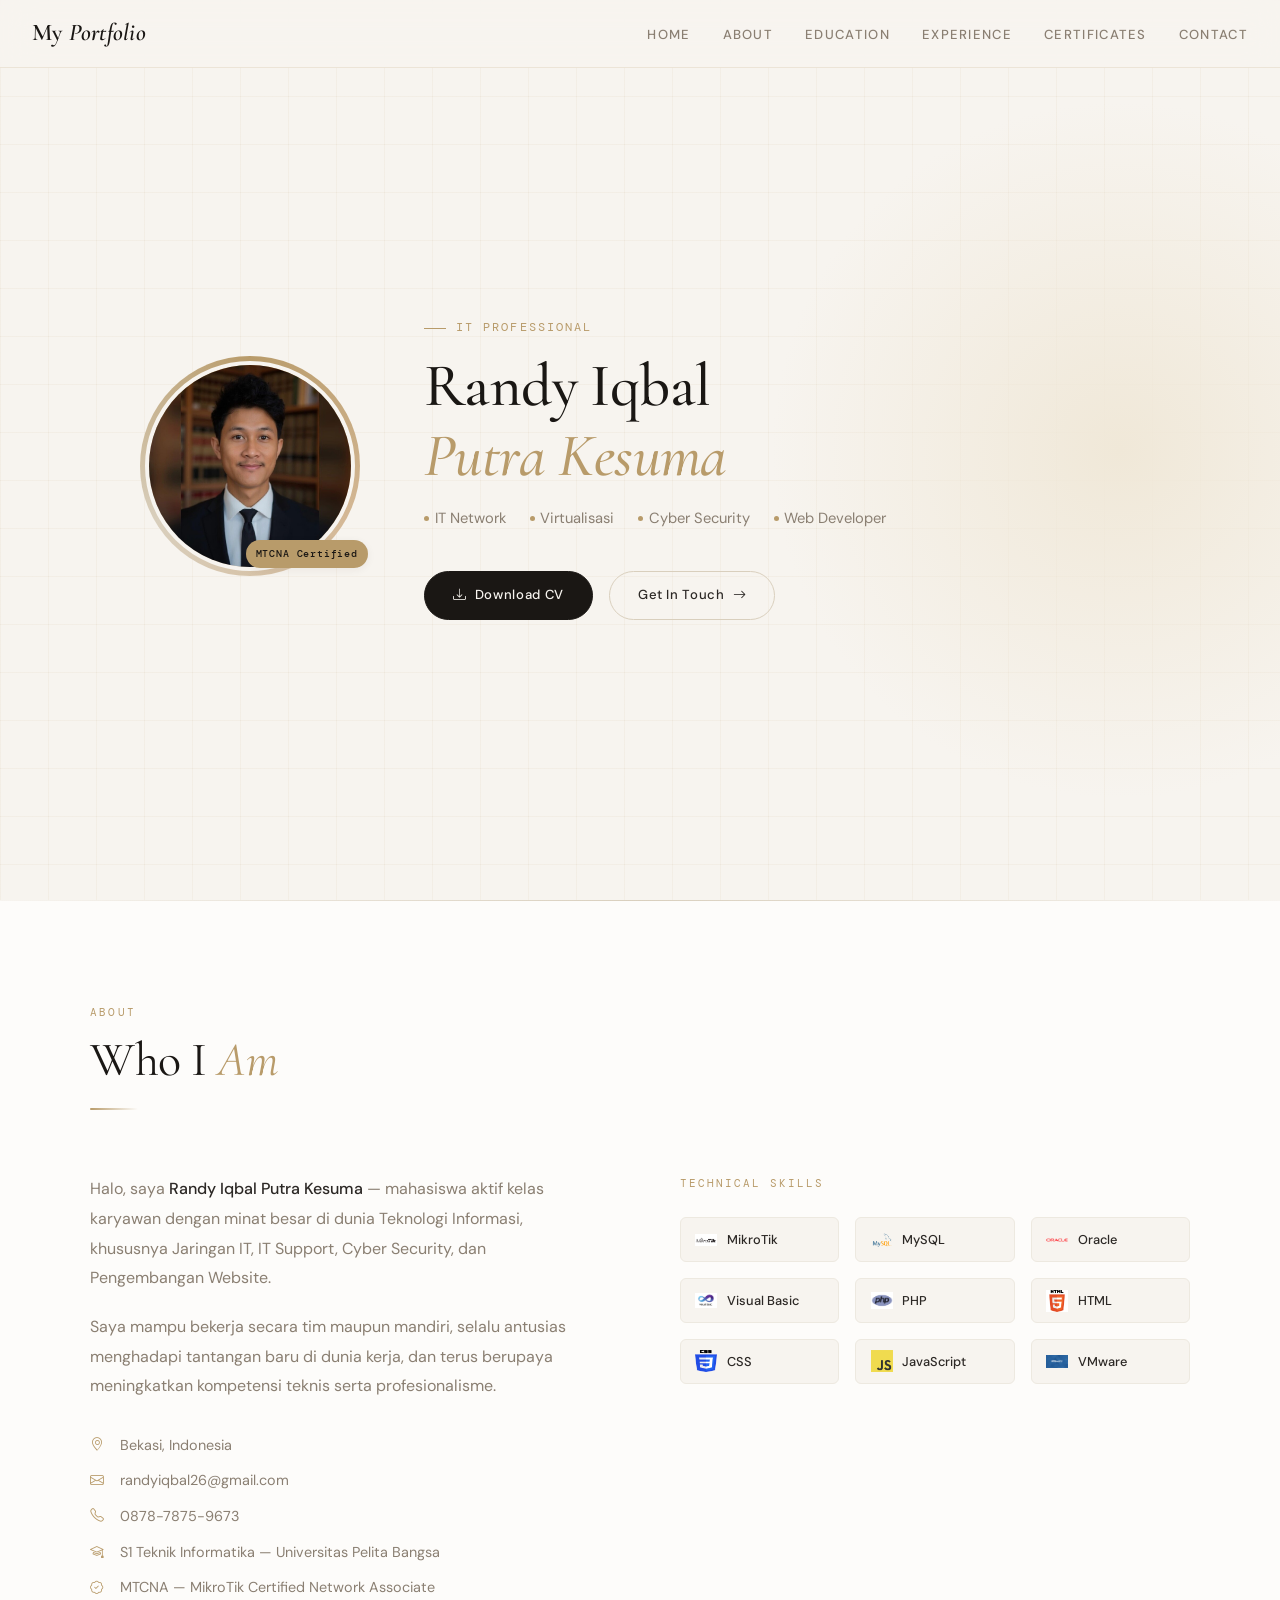
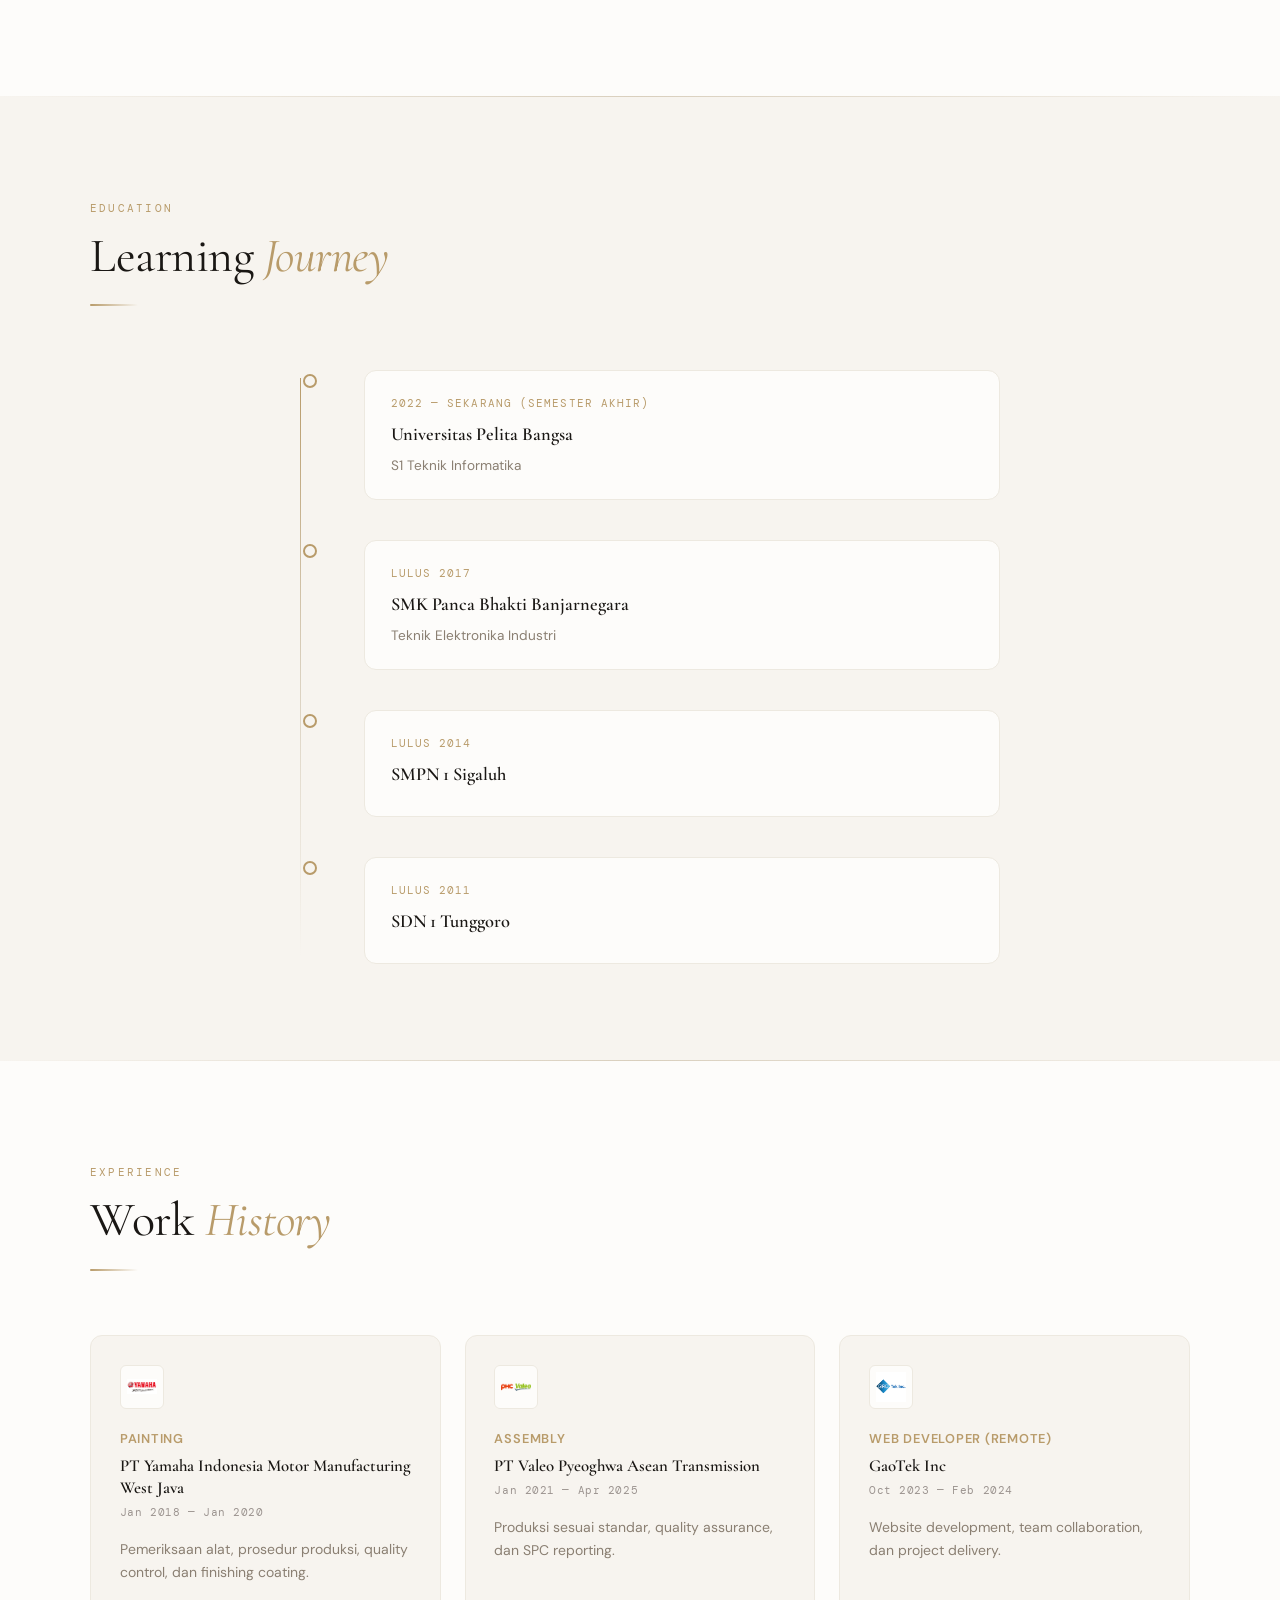
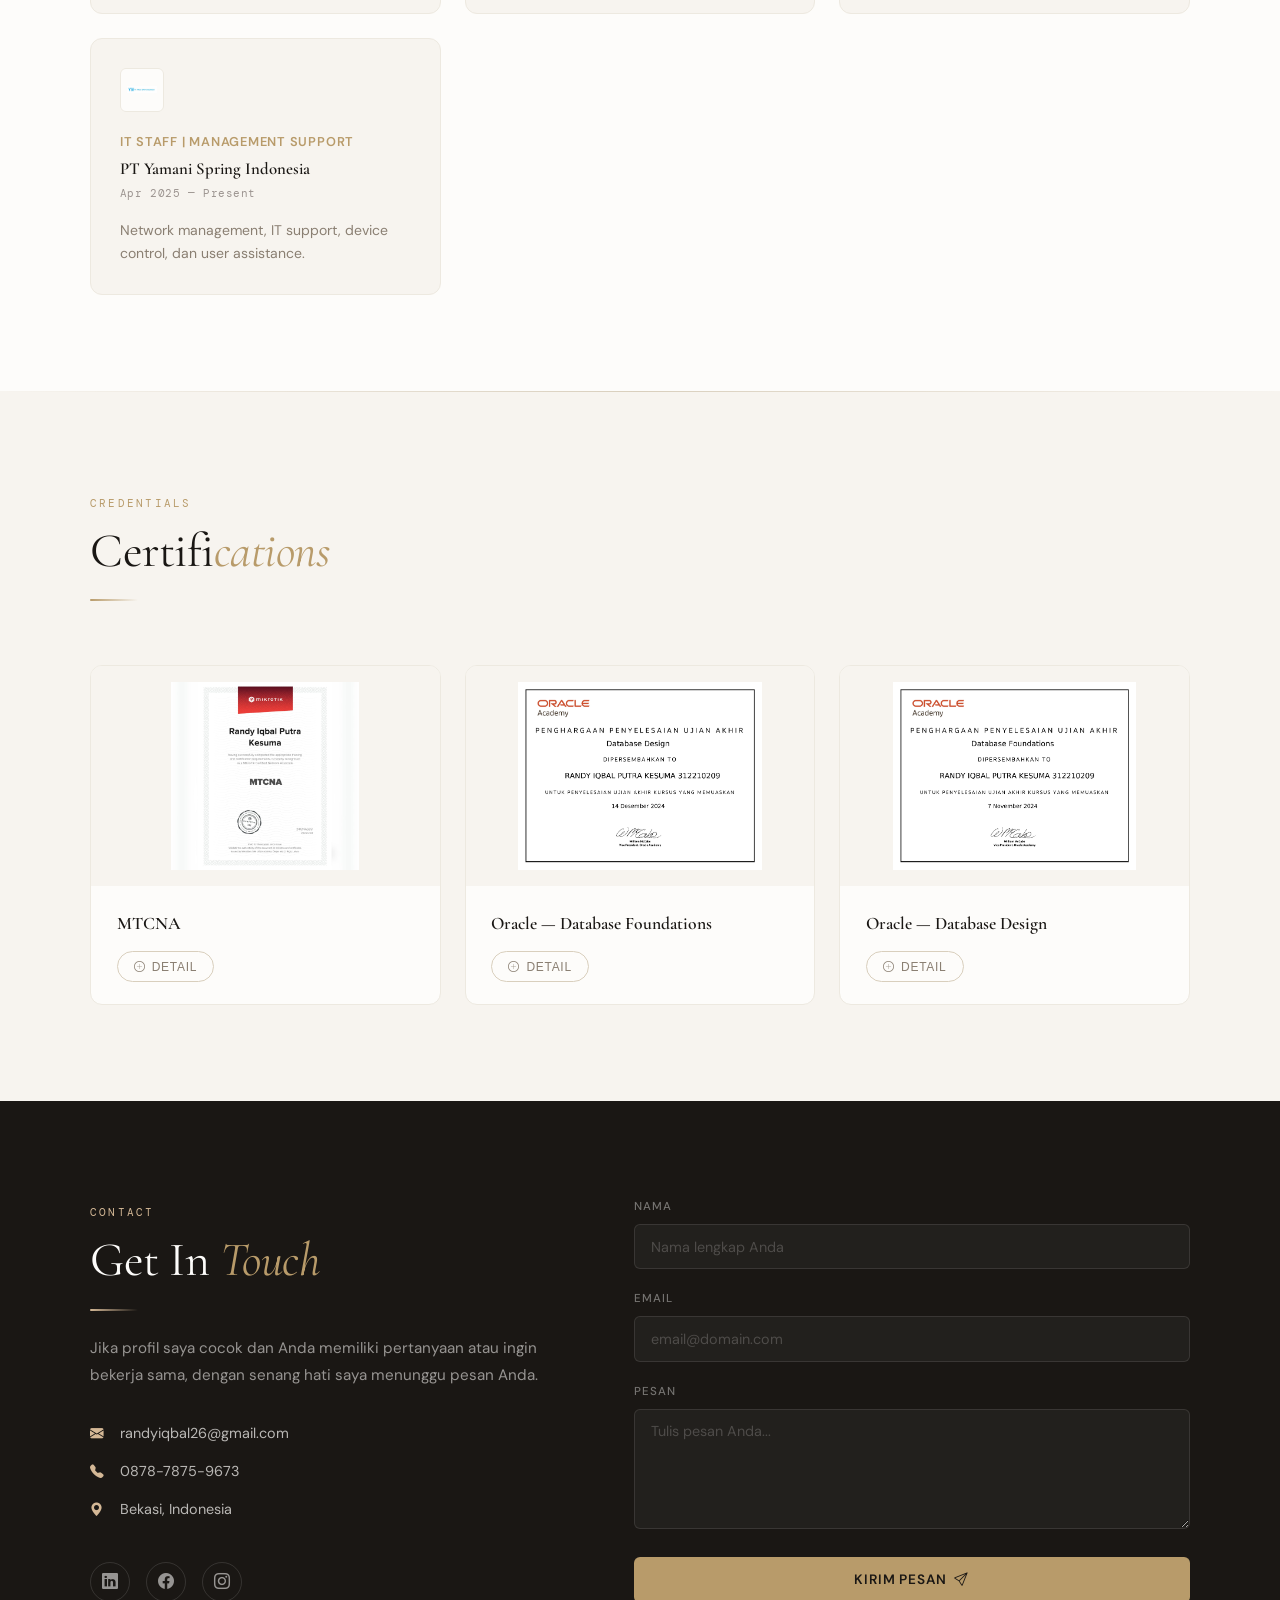
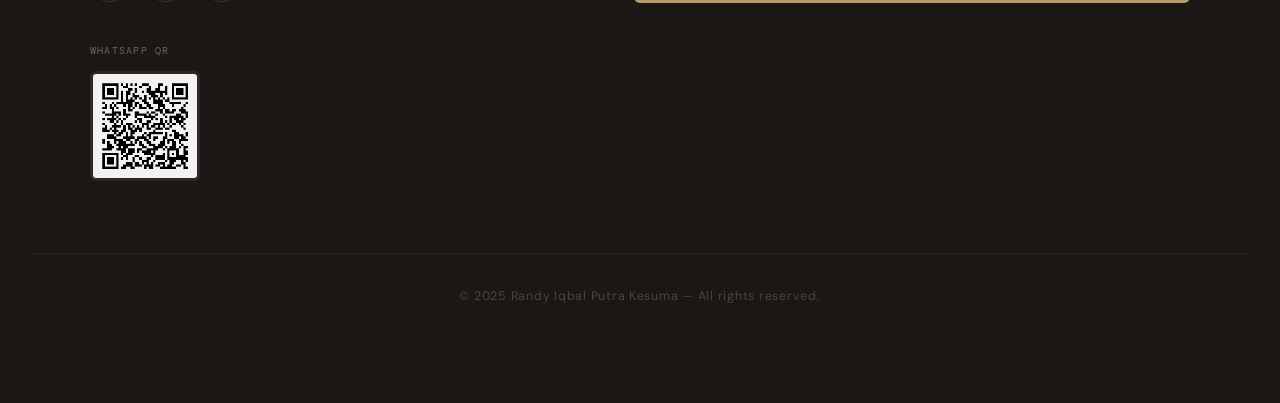
<file: index.html>
<!doctype html>
<html lang="en">
  <head>
    <meta charset="utf-8" />
    <meta name="viewport" content="width=device-width, initial-scale=1" />
    <link rel="preconnect" href="https://fonts.googleapis.com" />
    <link rel="preconnect" href="https://fonts.gstatic.com" crossorigin />
    <link href="https://fonts.googleapis.com/css2?family=Cormorant+Garamond:ital,wght@0,300;0,400;0,500;0,600;1,300;1,400&family=DM+Sans:wght@300;400;500;600&family=DM+Mono:wght@400;500&display=swap" rel="stylesheet" />
    <link href="https://cdn.jsdelivr.net/npm/bootstrap-icons/font/bootstrap-icons.css" rel="stylesheet" />
    <title>Randy Iqbal Putra Kesuma | IT Professional</title>
    <style>
      /* ─────────────────────────────────────────
         DESIGN TOKENS
      ───────────────────────────────────────── */
      :root {
        --cream:      #f7f4ef;
        --cream-dark: #ede9e0;
        --sand:       #d9cfbd;
        --stone:      #8a7f72;
        --charcoal:   #2c2825;
        --ink:        #1a1714;
        --gold:       #b89b6a;
        --gold-light: #d4b896;
        --gold-pale:  #f0e8d8;
        --white:      #fdfcfa;
        --muted:      #9c9490;

        --font-display: 'Cormorant Garamond', Georgia, serif;
        --font-body:    'DM Sans', sans-serif;
        --font-mono:    'DM Mono', monospace;

        --radius-sm:  6px;
        --radius-md:  12px;
        --radius-lg:  24px;
        --radius-xl:  40px;

        --shadow-sm:  0 2px 8px rgba(44,40,37,0.06);
        --shadow-md:  0 8px 32px rgba(44,40,37,0.10);
        --shadow-lg:  0 20px 60px rgba(44,40,37,0.14);

        --transition: 0.38s cubic-bezier(0.22, 1, 0.36, 1);
      }

      /* ─────────────────────────────────────────
         RESET & BASE
      ───────────────────────────────────────── */
      *, *::before, *::after { margin:0; padding:0; box-sizing:border-box; }

      html { scroll-behavior: smooth; font-size: 16px; }

      ::-webkit-scrollbar { width: 6px; }
      ::-webkit-scrollbar-track { background: var(--cream); }
      ::-webkit-scrollbar-thumb { background: var(--sand); border-radius: 3px; }

      body {
        font-family: var(--font-body);
        background: var(--cream);
        color: var(--charcoal);
        overflow-x: hidden;
        line-height: 1.7;
      }

      /* ─────────────────────────────────────────
         NAVBAR
      ───────────────────────────────────────── */
      .navbar {
        position: fixed;
        top: 0;
        left: 0;
        right: 0;
        z-index: 999;
        padding: 0 2rem;
        height: 68px;
        display: flex;
        align-items: center;
        justify-content: space-between;
        background: rgba(247, 244, 239, 0.88);
        backdrop-filter: blur(16px);
        -webkit-backdrop-filter: blur(16px);
        border-bottom: 1px solid rgba(184,155,106,0.18);
        transition: background var(--transition);
      }

      .navbar.scrolled {
        background: rgba(247, 244, 239, 0.97);
        box-shadow: var(--shadow-sm);
      }

      .navbar-brand {
        font-family: var(--font-display);
        font-size: 1.5rem;
        font-weight: 600;
        color: var(--ink);
        text-decoration: none;
        letter-spacing: 0.01em;
      }

      .navbar-brand span {
        color: var(--gold);
      }

      .nav-links {
        display: flex;
        list-style: none;
        gap: 2rem;
        align-items: center;
      }

      .nav-links a {
        font-size: 0.82rem;
        font-weight: 500;
        letter-spacing: 0.1em;
        text-transform: uppercase;
        color: var(--stone);
        text-decoration: none;
        transition: color var(--transition);
        position: relative;
      }

      .nav-links a::after {
        content: '';
        position: absolute;
        bottom: -3px;
        left: 0;
        width: 0;
        height: 1px;
        background: var(--gold);
        transition: width var(--transition);
      }

      .nav-links a:hover { color: var(--charcoal); }
      .nav-links a:hover::after { width: 100%; }

      .hamburger {
        display: none;
        flex-direction: column;
        gap: 5px;
        cursor: pointer;
        background: none;
        border: none;
        padding: 4px;
      }
      .hamburger span {
        display: block;
        width: 24px;
        height: 2px;
        background: var(--charcoal);
        transition: var(--transition);
      }

      @media (max-width: 768px) {
        .hamburger { display: flex; }
        .nav-links {
          position: fixed;
          top: 68px;
          left: 0;
          right: 0;
          background: rgba(247, 244, 239, 0.98);
          backdrop-filter: blur(16px);
          flex-direction: column;
          gap: 0;
          padding: 1rem 0;
          transform: translateY(-110%);
          transition: transform var(--transition);
          border-bottom: 1px solid var(--sand);
        }
        .nav-links.open { transform: translateY(0); }
        .nav-links li { width: 100%; }
        .nav-links a {
          display: block;
          padding: 0.85rem 2rem;
          font-size: 0.875rem;
        }
      }

      /* ─────────────────────────────────────────
         HERO
      ───────────────────────────────────────── */
      #Home {
        min-height: 100vh;
        display: flex;
        align-items: center;
        justify-content: center;
        padding: 7rem 2rem 5rem;
        background: var(--cream);
        position: relative;
        overflow: hidden;
      }

      /* Subtle grid texture */
      #Home::before {
        content: '';
        position: absolute;
        inset: 0;
        background-image:
          linear-gradient(rgba(184,155,106,0.07) 1px, transparent 1px),
          linear-gradient(90deg, rgba(184,155,106,0.07) 1px, transparent 1px);
        background-size: 48px 48px;
        pointer-events: none;
      }

      /* Large decorative circle */
      #Home::after {
        content: '';
        position: absolute;
        right: -15vw;
        top: 50%;
        transform: translateY(-50%);
        width: 55vw;
        height: 55vw;
        border-radius: 50%;
        background: radial-gradient(circle, var(--gold-pale) 0%, transparent 70%);
        pointer-events: none;
      }

      .hero-inner {
        position: relative;
        z-index: 1;
        display: grid;
        grid-template-columns: auto 1fr;
        gap: 4rem;
        align-items: center;
        max-width: 1000px;
        width: 100%;
        animation: heroIn 1s var(--transition) both;
      }

      @keyframes heroIn {
        from { opacity:0; transform: translateY(24px); }
        to   { opacity:1; transform: translateY(0); }
      }

      .hero-photo-wrap {
        position: relative;
        flex-shrink: 0;
      }

      .hero-photo-ring {
        width: 220px;
        height: 220px;
        border-radius: 50%;
        padding: 5px;
        background: conic-gradient(var(--gold) 0deg, var(--gold-light) 120deg, var(--sand) 240deg, var(--gold) 360deg);
        animation: rotateBorder 8s linear infinite;
      }

      @keyframes rotateBorder {
        to { transform: rotate(360deg); }
      }

      .hero-photo-ring img {
        width: 100%;
        height: 100%;
        border-radius: 50%;
        object-fit: cover;
        display: block;
        border: 4px solid var(--cream);
        transition: transform var(--transition);
      }

      .hero-photo-ring:hover img {
        transform: scale(1.05);
      }

      .hero-badge {
        position: absolute;
        bottom: 8px;
        right: -8px;
        background: var(--gold);
        color: var(--ink);
        font-family: var(--font-mono);
        font-size: 0.65rem;
        font-weight: 500;
        letter-spacing: 0.08em;
        padding: 5px 10px;
        border-radius: 20px;
        white-space: nowrap;
        box-shadow: var(--shadow-sm);
      }

      .hero-text { }

      .hero-label {
        display: inline-block;
        font-family: var(--font-mono);
        font-size: 0.72rem;
        letter-spacing: 0.18em;
        text-transform: uppercase;
        color: var(--gold);
        margin-bottom: 0.8rem;
        position: relative;
        padding-left: 2rem;
      }

      .hero-label::before {
        content: '';
        position: absolute;
        left: 0;
        top: 50%;
        width: 1.4rem;
        height: 1px;
        background: var(--gold);
      }

      .hero-text h1 {
        font-family: var(--font-display);
        font-size: clamp(2.2rem, 5vw, 3.8rem);
        font-weight: 500;
        line-height: 1.15;
        color: var(--ink);
        letter-spacing: -0.01em;
        margin-bottom: 1rem;
      }

      .hero-text h1 em {
        font-style: italic;
        color: var(--gold);
      }

      .hero-subtitle {
        font-size: 0.92rem;
        color: var(--stone);
        font-weight: 400;
        margin-bottom: 2.5rem;
        display: flex;
        flex-wrap: wrap;
        gap: 0.5rem 1.5rem;
      }

      .hero-subtitle span {
        display: inline-flex;
        align-items: center;
        gap: 0.35rem;
      }

      .hero-subtitle span::before {
        content: '';
        display: inline-block;
        width: 5px;
        height: 5px;
        border-radius: 50%;
        background: var(--gold);
        flex-shrink: 0;
      }

      .hero-cta {
        display: flex;
        gap: 1rem;
        flex-wrap: wrap;
      }

      .btn-primary-soft {
        display: inline-flex;
        align-items: center;
        gap: 0.5rem;
        padding: 0.75rem 1.75rem;
        background: var(--ink);
        color: var(--cream);
        text-decoration: none;
        border-radius: var(--radius-xl);
        font-size: 0.82rem;
        font-weight: 500;
        letter-spacing: 0.05em;
        transition: all var(--transition);
        border: 1.5px solid var(--ink);
      }

      .btn-primary-soft:hover {
        background: var(--charcoal);
        transform: translateY(-2px);
        box-shadow: 0 8px 20px rgba(44,40,37,0.18);
      }

      .btn-outline-soft {
        display: inline-flex;
        align-items: center;
        gap: 0.5rem;
        padding: 0.75rem 1.75rem;
        background: transparent;
        color: var(--charcoal);
        text-decoration: none;
        border-radius: var(--radius-xl);
        font-size: 0.82rem;
        font-weight: 500;
        letter-spacing: 0.05em;
        transition: all var(--transition);
        border: 1.5px solid var(--sand);
      }

      .btn-outline-soft:hover {
        border-color: var(--gold);
        color: var(--ink);
        background: var(--gold-pale);
        transform: translateY(-2px);
      }

      @media (max-width: 680px) {
        .hero-inner {
          grid-template-columns: 1fr;
          text-align: center;
          gap: 2rem;
        }
        .hero-photo-wrap { margin: 0 auto; }
        .hero-label { padding-left: 0; }
        .hero-label::before { display: none; }
        .hero-subtitle { justify-content: center; }
        .hero-cta { justify-content: center; }
      }

      /* ─────────────────────────────────────────
         SECTION BASE
      ───────────────────────────────────────── */
      section { padding: 6rem 2rem; }

      .container { max-width: 1100px; margin: 0 auto; }

      .section-header {
        margin-bottom: 4rem;
      }

      .section-label {
        display: inline-block;
        font-family: var(--font-mono);
        font-size: 0.7rem;
        letter-spacing: 0.2em;
        text-transform: uppercase;
        color: var(--gold);
        margin-bottom: 0.6rem;
      }

      .section-title {
        font-family: var(--font-display);
        font-size: clamp(2rem, 4vw, 3rem);
        font-weight: 400;
        color: var(--ink);
        letter-spacing: -0.01em;
        line-height: 1.2;
      }

      .section-title em {
        font-style: italic;
        color: var(--gold);
      }

      .section-line {
        margin-top: 1.2rem;
        width: 48px;
        height: 2px;
        background: linear-gradient(90deg, var(--gold), transparent);
        border-radius: 1px;
      }

      /* ─────────────────────────────────────────
         DIVIDER
      ───────────────────────────────────────── */
      .divider {
        width: 100%;
        height: 1px;
        background: linear-gradient(90deg, transparent, var(--sand), transparent);
        margin: 0;
        border: none;
      }

      /* ─────────────────────────────────────────
         FADE IN SCROLL
      ───────────────────────────────────────── */
      .fade-up {
        opacity: 0;
        transform: translateY(20px);
        transition: opacity 0.6s ease, transform 0.6s ease;
      }
      .fade-up.visible {
        opacity: 1;
        transform: translateY(0);
      }
      .fade-up:nth-child(1) { transition-delay: 0s; }
      .fade-up:nth-child(2) { transition-delay: 0.08s; }
      .fade-up:nth-child(3) { transition-delay: 0.16s; }
      .fade-up:nth-child(4) { transition-delay: 0.24s; }
      .fade-up:nth-child(5) { transition-delay: 0.32s; }

      /* ─────────────────────────────────────────
         ABOUT
      ───────────────────────────────────────── */
      #About { background: var(--white); }

      .about-grid {
        display: grid;
        grid-template-columns: 1fr 1fr;
        gap: 5rem;
        align-items: start;
      }

      .about-text p {
        font-size: 1rem;
        color: var(--stone);
        line-height: 1.85;
        margin-bottom: 1.2rem;
      }

      .about-text p strong {
        color: var(--charcoal);
        font-weight: 500;
      }

      .info-list {
        list-style: none;
        margin-top: 2rem;
        display: flex;
        flex-direction: column;
        gap: 0.7rem;
      }

      .info-list li {
        display: flex;
        align-items: center;
        gap: 0.75rem;
        font-size: 0.9rem;
        color: var(--stone);
      }

      .info-list li i {
        color: var(--gold);
        font-size: 0.85rem;
        width: 18px;
        flex-shrink: 0;
      }

      .skills-section-title {
        font-family: var(--font-mono);
        font-size: 0.7rem;
        letter-spacing: 0.18em;
        text-transform: uppercase;
        color: var(--gold);
        margin-bottom: 1.5rem;
      }

      .skills-grid {
        display: grid;
        grid-template-columns: repeat(3, 1fr);
        gap: 1rem;
      }

      .skill-chip {
        display: flex;
        align-items: center;
        gap: 0.6rem;
        padding: 0.65rem 0.9rem;
        background: var(--cream);
        border: 1px solid var(--cream-dark);
        border-radius: var(--radius-sm);
        font-size: 0.8rem;
        font-weight: 500;
        color: var(--charcoal);
        transition: all var(--transition);
        cursor: default;
      }

      .skill-chip:hover {
        border-color: var(--gold);
        background: var(--gold-pale);
        transform: translateY(-2px);
        box-shadow: var(--shadow-sm);
      }

      .skill-chip img {
        width: 22px;
        height: 22px;
        object-fit: contain;
        flex-shrink: 0;
      }

      @media (max-width: 768px) {
        .about-grid { grid-template-columns: 1fr; gap: 3rem; }
        .skills-grid { grid-template-columns: repeat(2, 1fr); }
      }

      /* ─────────────────────────────────────────
         EDUCATION
      ───────────────────────────────────────── */
      #Education { background: var(--cream); }

      .timeline {
        position: relative;
        max-width: 720px;
        margin: 0 auto;
      }

      .timeline::before {
        content: '';
        position: absolute;
        left: 20px;
        top: 8px;
        bottom: 8px;
        width: 1px;
        background: linear-gradient(to bottom, var(--gold), var(--sand), transparent);
      }

      .timeline-entry {
        display: grid;
        grid-template-columns: 60px 1fr;
        gap: 1.5rem;
        margin-bottom: 2.5rem;
        position: relative;
      }

      .timeline-entry:last-child { margin-bottom: 0; }

      .tl-dot-wrap {
        display: flex;
        flex-direction: column;
        align-items: center;
        padding-top: 4px;
        position: relative;
        z-index: 1;
      }

      .tl-dot {
        width: 14px;
        height: 14px;
        border-radius: 50%;
        background: var(--cream);
        border: 2.5px solid var(--gold);
        transition: all var(--transition);
        flex-shrink: 0;
      }

      .timeline-entry:hover .tl-dot {
        background: var(--gold);
        transform: scale(1.25);
      }

      .tl-card {
        background: var(--white);
        border: 1px solid var(--cream-dark);
        border-radius: var(--radius-md);
        padding: 1.4rem 1.6rem;
        transition: all var(--transition);
      }

      .timeline-entry:hover .tl-card {
        border-color: var(--gold-light);
        box-shadow: var(--shadow-sm);
        transform: translateX(4px);
      }

      .tl-date {
        font-family: var(--font-mono);
        font-size: 0.68rem;
        letter-spacing: 0.1em;
        color: var(--gold);
        text-transform: uppercase;
        margin-bottom: 0.4rem;
        display: block;
      }

      .tl-card h5 {
        font-family: var(--font-display);
        font-size: 1.15rem;
        font-weight: 600;
        color: var(--ink);
        margin-bottom: 0.25rem;
      }

      .tl-card p {
        font-size: 0.85rem;
        color: var(--stone);
      }

      /* ─────────────────────────────────────────
         EXPERIENCE
      ───────────────────────────────────────── */
      #Pengalaman { background: var(--white); }

      .exp-grid {
        display: grid;
        grid-template-columns: repeat(auto-fill, minmax(280px, 1fr));
        gap: 1.5rem;
      }

      .exp-card {
        background: var(--cream);
        border: 1px solid var(--cream-dark);
        border-radius: var(--radius-md);
        padding: 1.8rem;
        transition: all var(--transition);
        position: relative;
        overflow: hidden;
      }

      .exp-card::before {
        content: '';
        position: absolute;
        top: 0;
        left: 0;
        width: 3px;
        height: 100%;
        background: linear-gradient(to bottom, var(--gold), var(--gold-light));
        opacity: 0;
        transition: opacity var(--transition);
      }

      .exp-card:hover {
        transform: translateY(-6px);
        border-color: var(--gold-light);
        box-shadow: var(--shadow-md);
      }

      .exp-card:hover::before { opacity: 1; }

      .exp-logo-wrap {
        width: 44px;
        height: 44px;
        background: var(--white);
        border: 1px solid var(--cream-dark);
        border-radius: var(--radius-sm);
        display: flex;
        align-items: center;
        justify-content: center;
        margin-bottom: 1.2rem;
        overflow: hidden;
      }

      .exp-logo-wrap img {
        width: 30px;
        height: 30px;
        object-fit: contain;
      }

      .exp-company {
        font-family: var(--font-display);
        font-size: 1.05rem;
        font-weight: 600;
        color: var(--ink);
        margin-bottom: 0.25rem;
        line-height: 1.3;
      }

      .exp-role {
        font-size: 0.8rem;
        font-weight: 600;
        letter-spacing: 0.06em;
        text-transform: uppercase;
        color: var(--gold);
        margin-bottom: 0.35rem;
      }

      .exp-period {
        font-family: var(--font-mono);
        font-size: 0.7rem;
        color: var(--muted);
        letter-spacing: 0.05em;
        margin-bottom: 1rem;
        display: block;
      }

      .exp-desc {
        font-size: 0.875rem;
        color: var(--stone);
        line-height: 1.65;
      }

      /* ─────────────────────────────────────────
         CERTIFICATES
      ───────────────────────────────────────── */
      #certificates { background: var(--cream); }

      .cert-grid {
        display: grid;
        grid-template-columns: repeat(auto-fill, minmax(300px, 1fr));
        gap: 1.5rem;
      }

      .cert-card {
        background: var(--white);
        border: 1px solid var(--cream-dark);
        border-radius: var(--radius-md);
        overflow: hidden;
        transition: all var(--transition);
      }

      .cert-card:hover {
        transform: translateY(-6px);
        box-shadow: var(--shadow-lg);
        border-color: var(--gold-light);
      }

      .cert-img-wrap {
        height: 220px;
        background: var(--cream);
        overflow: hidden;
        display: flex;
        align-items: center;
        justify-content: center;
      }

      .cert-img-wrap img {
        width: 100%;
        height: 100%;
        object-fit: contain;
        padding: 1rem;
        transition: transform var(--transition);
      }

      .cert-card:hover .cert-img-wrap img {
        transform: scale(1.04);
      }

      .cert-body {
        padding: 1.4rem 1.6rem;
      }

      .cert-body h5 {
        font-family: var(--font-display);
        font-size: 1.1rem;
        font-weight: 600;
        color: var(--ink);
        margin-bottom: 0.8rem;
      }

      .btn-toggle-detail {
        display: inline-flex;
        align-items: center;
        gap: 0.4rem;
        background: none;
        border: 1px solid var(--sand);
        color: var(--stone);
        font-size: 0.75rem;
        font-weight: 500;
        letter-spacing: 0.06em;
        text-transform: uppercase;
        padding: 0.45rem 1rem;
        border-radius: 20px;
        cursor: pointer;
        transition: all var(--transition);
      }

      .btn-toggle-detail:hover {
        border-color: var(--gold);
        color: var(--charcoal);
        background: var(--gold-pale);
      }

      .btn-toggle-detail i {
        font-size: 0.7rem;
        transition: transform var(--transition);
      }

      .cert-detail {
        display: none;
        margin-top: 1rem;
        padding: 1rem;
        background: var(--cream);
        border-radius: var(--radius-sm);
        border-left: 2px solid var(--gold);
        font-size: 0.85rem;
        color: var(--stone);
        line-height: 1.7;
        font-style: italic;
      }

      .cert-detail.open { display: block; }

      /* ─────────────────────────────────────────
         CONTACT / FOOTER
      ───────────────────────────────────────── */
      #hubungi {
        background: var(--ink);
        padding: 6rem 2rem;
      }

      #hubungi .container {
        display: grid;
        grid-template-columns: 1fr 1.2fr;
        gap: 5rem;
        align-items: start;
      }

      .contact-left .section-label { color: var(--gold-light); }
      .contact-left .section-title { color: var(--white); }
      .contact-left .section-line { background: linear-gradient(90deg, var(--gold-light), transparent); }

      .contact-intro {
        font-size: 0.95rem;
        color: rgba(253,252,250,0.55);
        margin: 1.5rem 0 2rem;
        line-height: 1.8;
      }

      .contact-details {
        list-style: none;
        display: flex;
        flex-direction: column;
        gap: 0.85rem;
        margin-bottom: 2.5rem;
      }

      .contact-details li {
        display: flex;
        align-items: center;
        gap: 0.75rem;
        font-size: 0.9rem;
        color: rgba(253,252,250,0.7);
      }

      .contact-details li i {
        color: var(--gold-light);
        font-size: 0.85rem;
        width: 18px;
      }

      .contact-details a {
        color: inherit;
        text-decoration: none;
        transition: color var(--transition);
      }

      .contact-details a:hover { color: var(--gold-light); }

      .social-row {
        display: flex;
        gap: 1rem;
        margin-bottom: 2.5rem;
      }

      .social-btn {
        width: 40px;
        height: 40px;
        border-radius: 50%;
        border: 1px solid rgba(255,255,255,0.12);
        display: flex;
        align-items: center;
        justify-content: center;
        color: rgba(253,252,250,0.55);
        text-decoration: none;
        transition: all var(--transition);
        font-size: 1rem;
      }

      .social-btn:hover {
        border-color: var(--gold-light);
        color: var(--gold-light);
        transform: translateY(-3px);
        background: rgba(212,184,150,0.1);
      }

      .qr-wrap {
        display: inline-block;
      }

      .qr-label {
        font-family: var(--font-mono);
        font-size: 0.65rem;
        letter-spacing: 0.12em;
        text-transform: uppercase;
        color: rgba(253,252,250,0.35);
        margin-bottom: 0.7rem;
        display: block;
      }

      .qr-wrap img {
        width: 110px;
        border-radius: var(--radius-sm);
        filter: brightness(0.95);
        border: 3px solid rgba(255,255,255,0.08);
      }

      /* FORM */
      .contact-form { }

      .form-group {
        margin-bottom: 1.25rem;
      }

      .form-label-dark {
        display: block;
        font-size: 0.72rem;
        font-weight: 500;
        letter-spacing: 0.1em;
        text-transform: uppercase;
        color: rgba(253,252,250,0.4);
        margin-bottom: 0.45rem;
      }

      .form-input {
        width: 100%;
        background: rgba(255,255,255,0.04);
        border: 1px solid rgba(255,255,255,0.1);
        border-radius: var(--radius-sm);
        padding: 0.8rem 1rem;
        font-family: var(--font-body);
        font-size: 0.9rem;
        color: var(--white);
        transition: all var(--transition);
        outline: none;
      }

      .form-input::placeholder { color: rgba(253,252,250,0.2); }

      .form-input:focus {
        border-color: var(--gold);
        background: rgba(184,155,106,0.06);
        box-shadow: 0 0 0 3px rgba(184,155,106,0.1);
      }

      textarea.form-input {
        resize: vertical;
        min-height: 120px;
      }

      .btn-send {
        width: 100%;
        padding: 0.9rem;
        background: var(--gold);
        color: var(--ink);
        border: none;
        border-radius: var(--radius-sm);
        font-family: var(--font-body);
        font-size: 0.85rem;
        font-weight: 600;
        letter-spacing: 0.06em;
        text-transform: uppercase;
        cursor: pointer;
        transition: all var(--transition);
        display: flex;
        align-items: center;
        justify-content: center;
        gap: 0.5rem;
      }

      .btn-send:hover {
        background: var(--gold-light);
        transform: translateY(-2px);
        box-shadow: 0 8px 24px rgba(184,155,106,0.25);
      }

      .footer-bottom {
        margin-top: 4rem;
        padding-top: 2rem;
        border-top: 1px solid rgba(255,255,255,0.06);
        text-align: center;
        font-size: 0.78rem;
        color: rgba(253,252,250,0.2);
        letter-spacing: 0.06em;
      }

      @media (max-width: 768px) {
        #hubungi .container {
          grid-template-columns: 1fr;
          gap: 3rem;
        }
      }

    </style>
  </head>
  <body>

    <!-- ═══════════════════════════════════════
         NAVBAR
    ═══════════════════════════════════════ -->
    <nav class="navbar" id="mainNav">
      <a class="navbar-brand" href="#Home">My <em>Portfolio</em></a>
      <button class="hamburger" id="hamburgerBtn" aria-label="Toggle menu">
        <span></span><span></span><span></span>
      </button>
      <ul class="nav-links" id="navLinks">
        <li><a href="#Home">Home</a></li>
        <li><a href="#About">About</a></li>
        <li><a href="#Education">Education</a></li>
        <li><a href="#Pengalaman">Experience</a></li>
        <li><a href="#certificates">Certificates</a></li>
        <li><a href="#hubungi">Contact</a></li>
      </ul>
    </nav>

    <!-- ═══════════════════════════════════════
         HERO
    ═══════════════════════════════════════ -->
    <section id="Home">
      <div class="hero-inner">
        <div class="hero-photo-wrap">
          <div class="hero-photo-ring">
            <img src="./img/1732609286891 (1).jpg" alt="Randy Iqbal Putra Kesuma" />
          </div>
          <span class="hero-badge">MTCNA Certified</span>
        </div>
        <div class="hero-text">
          <span class="hero-label">IT Professional</span>
          <h1>Randy Iqbal<br /><em>Putra Kesuma</em></h1>
          <p class="hero-subtitle">
            <span>IT Network</span>
            <span>Virtualisasi</span>
            <span>Cyber Security</span>
            <span>Web Developer</span>
          </p>
          <div class="hero-cta">
            <a href="File/CV ATS - Randy Iqbal Putra Kesuma.pdf" download class="btn-primary-soft">
              <i class="bi bi-download"></i> Download CV
            </a>
            <a href="#hubungi" class="btn-outline-soft">
              Get In Touch <i class="bi bi-arrow-right"></i>
            </a>
          </div>
        </div>
      </div>
    </section>

    <hr class="divider" />

    <!-- ═══════════════════════════════════════
         ABOUT
    ═══════════════════════════════════════ -->
    <section id="About">
      <div class="container">
        <div class="section-header fade-up">
          <span class="section-label">About</span>
          <h2 class="section-title">Who I <em>Am</em></h2>
          <div class="section-line"></div>
        </div>
        <div class="about-grid">
          <div class="about-text fade-up">
            <p>
              Halo, saya <strong>Randy Iqbal Putra Kesuma</strong> — mahasiswa aktif kelas karyawan dengan minat besar di dunia Teknologi Informasi, khususnya Jaringan IT, IT Support, Cyber Security, dan Pengembangan Website.
            </p>
            <p>
              Saya mampu bekerja secara tim maupun mandiri, selalu antusias menghadapi tantangan baru di dunia kerja, dan terus berupaya meningkatkan kompetensi teknis serta profesionalisme.
            </p>
            <ul class="info-list">
              <li><i class="bi bi-geo-alt"></i> Bekasi, Indonesia</li>
              <li><i class="bi bi-envelope"></i> randyiqbal26@gmail.com</li>
              <li><i class="bi bi-telephone"></i> 0878-7875-9673</li>
              <li><i class="bi bi-mortarboard"></i> S1 Teknik Informatika — Universitas Pelita Bangsa</li>
              <li><i class="bi bi-patch-check"></i> MTCNA — MikroTik Certified Network Associate</li>
            </ul>
          </div>
          <div class="fade-up">
            <p class="skills-section-title">Technical Skills</p>
            <div class="skills-grid">
              <div class="skill-chip"><img src="./img/mikrotik.png" alt="MikroTik" /> MikroTik</div>
              <div class="skill-chip"><img src="./img/sqllogooo.png" alt="MySQL" /> MySQL</div>
              <div class="skill-chip"><img src="./img/Oracle-Logo.png" alt="Oracle" /> Oracle</div>
              <div class="skill-chip"><img src="./img/vblogo.png" alt="VB" /> Visual Basic</div>
              <div class="skill-chip"><img src="./img/php.jpg" alt="PHP" /> PHP</div>
              <div class="skill-chip"><img src="./img/htmlok.png" alt="HTML" /> HTML</div>
              <div class="skill-chip"><img src="./img/cssok.png" alt="CSS" /> CSS</div>
              <div class="skill-chip"><img src="./img/jsok.png" alt="JS" /> JavaScript</div>
              <div class="skill-chip"><img src="./img/vmware.jpg" alt="VMware" /> VMware</div>
            </div>
          </div>
        </div>
      </div>
    </section>

    <hr class="divider" />

    <!-- ═══════════════════════════════════════
         EDUCATION
    ═══════════════════════════════════════ -->
    <section id="Education">
      <div class="container">
        <div class="section-header fade-up">
          <span class="section-label">Education</span>
          <h2 class="section-title">Learning <em>Journey</em></h2>
          <div class="section-line"></div>
        </div>
        <div class="timeline">

          <div class="timeline-entry fade-up">
            <div class="tl-dot-wrap"><div class="tl-dot"></div></div>
            <div class="tl-card">
              <span class="tl-date">2022 — Sekarang (Semester Akhir)</span>
              <h5>Universitas Pelita Bangsa</h5>
              <p>S1 Teknik Informatika</p>
            </div>
          </div>

          <div class="timeline-entry fade-up">
            <div class="tl-dot-wrap"><div class="tl-dot"></div></div>
            <div class="tl-card">
              <span class="tl-date">Lulus 2017</span>
              <h5>SMK Panca Bhakti Banjarnegara</h5>
              <p>Teknik Elektronika Industri</p>
            </div>
          </div>

          <div class="timeline-entry fade-up">
            <div class="tl-dot-wrap"><div class="tl-dot"></div></div>
            <div class="tl-card">
              <span class="tl-date">Lulus 2014</span>
              <h5>SMPN 1 Sigaluh</h5>
            </div>
          </div>

          <div class="timeline-entry fade-up">
            <div class="tl-dot-wrap"><div class="tl-dot"></div></div>
            <div class="tl-card">
              <span class="tl-date">Lulus 2011</span>
              <h5>SDN 1 Tunggoro</h5>
            </div>
          </div>

        </div>
      </div>
    </section>

    <hr class="divider" />

    <!-- ═══════════════════════════════════════
         EXPERIENCE
    ═══════════════════════════════════════ -->
    <section id="Pengalaman">
      <div class="container">
        <div class="section-header fade-up">
          <span class="section-label">Experience</span>
          <h2 class="section-title">Work <em>History</em></h2>
          <div class="section-line"></div>
        </div>
        <div class="exp-grid">

          <div class="exp-card fade-up">
            <div class="exp-logo-wrap"><img src="./img/yamaha.jpg" alt="Yamaha" /></div>
            <p class="exp-role">Painting</p>
            <p class="exp-company">PT Yamaha Indonesia Motor Manufacturing West Java</p>
            <span class="exp-period">Jan 2018 — Jan 2020</span>
            <p class="exp-desc">Pemeriksaan alat, prosedur produksi, quality control, dan finishing coating.</p>
          </div>

          <div class="exp-card fade-up">
            <div class="exp-logo-wrap"><img src="./img/valeo.png" alt="Valeo" /></div>
            <p class="exp-role">Assembly</p>
            <p class="exp-company">PT Valeo Pyeoghwa Asean Transmission</p>
            <span class="exp-period">Jan 2021 — Apr 2025</span>
            <p class="exp-desc">Produksi sesuai standar, quality assurance, dan SPC reporting.</p>
          </div>

          <div class="exp-card fade-up">
            <div class="exp-logo-wrap"><img src="./img/images.png" alt="GaoTek" /></div>
            <p class="exp-role">Web Developer (Remote)</p>
            <p class="exp-company">GaoTek Inc</p>
            <span class="exp-period">Oct 2023 — Feb 2024</span>
            <p class="exp-desc">Website development, team collaboration, dan project delivery.</p>
          </div>

          <div class="exp-card fade-up">
            <div class="exp-logo-wrap"><img src="./img/yamani.png" alt="Yamani" /></div>
            <p class="exp-role">IT Staff | Management Support</p>
            <p class="exp-company">PT Yamani Spring Indonesia</p>
            <span class="exp-period">Apr 2025 — Present</span>
            <p class="exp-desc">Network management, IT support, device control, dan user assistance.</p>
          </div>

        </div>
      </div>
    </section>

    <hr class="divider" />

    <!-- ═══════════════════════════════════════
         CERTIFICATES
    ═══════════════════════════════════════ -->
    <section id="certificates">
      <div class="container">
        <div class="section-header fade-up">
          <span class="section-label">Credentials</span>
          <h2 class="section-title">Certifi<em>cations</em></h2>
          <div class="section-line"></div>
        </div>
        <div class="cert-grid">

          <div class="cert-card fade-up">
            <div class="cert-img-wrap">
              <img src="./img/serti mtcna.jpeg" alt="MTCNA Certificate" />
            </div>
            <div class="cert-body">
              <h5>MTCNA</h5>
              <button class="btn-toggle-detail" data-caption="Pada tahun 2024, saya mengikuti pelatihan MTCNA (MikroTik Certified Network Associate) selama 3 hari. MTCNA adalah sertifikasi dasar yang diberikan oleh MikroTik untuk menguji pemahaman tentang pengelolaan jaringan menggunakan perangkat MikroTik, mencakup konfigurasi router, manajemen jaringan, serta pengaturan berbagai layanan jaringan seperti routing, switching, dan firewall.">
                <i class="bi bi-plus-circle"></i> Detail
              </button>
              <div class="cert-detail"></div>
            </div>
          </div>

          <div class="cert-card fade-up">
            <div class="cert-img-wrap">
              <img src="./img/clmsCertificate design database_page-0001.jpg" alt="Oracle Database Foundations" />
            </div>
            <div class="cert-body">
              <h5>Oracle — Database Foundations</h5>
              <button class="btn-toggle-detail" data-caption="Sertifikat Database Foundation dari Oracle menguji pemahaman dan keterampilan dalam pengelolaan basis data. Mencakup konsep dasar perancangan, pengelolaan tabel, query SQL, dan arsitektur basis data Oracle — fondasi penting untuk mata kuliah Manajemen Basis Data.">
                <i class="bi bi-plus-circle"></i> Detail
              </button>
              <div class="cert-detail"></div>
            </div>
          </div>

          <div class="cert-card fade-up">
            <div class="cert-img-wrap">
              <img src="./img/foundation.jpg" alt="Oracle Database Design" />
            </div>
            <div class="cert-body">
              <h5>Oracle — Database Design</h5>
              <button class="btn-toggle-detail" data-caption="Sertifikat Database Design dari Oracle menguji kemampuan merancang struktur basis data yang efisien menggunakan teknologi Oracle. Mencakup normalisasi, pemodelan ER, serta perancangan tabel dan indeks untuk mengoptimalkan kinerja aplikasi dan bisnis.">
                <i class="bi bi-plus-circle"></i> Detail
              </button>
              <div class="cert-detail"></div>
            </div>
          </div>

        </div>
      </div>
    </section>

    <!-- ═══════════════════════════════════════
         CONTACT / FOOTER
    ═══════════════════════════════════════ -->
    <footer id="hubungi">
      <div class="container">
        <div class="contact-left fade-up">
          <span class="section-label">Contact</span>
          <h2 class="section-title">Get In <em>Touch</em></h2>
          <div class="section-line"></div>
          <p class="contact-intro">Jika profil saya cocok dan Anda memiliki pertanyaan atau ingin bekerja sama, dengan senang hati saya menunggu pesan Anda.</p>

          <ul class="contact-details">
            <li><i class="bi bi-envelope-fill"></i>
              <a href="mailto:randyiqbal26@gmail.com">randyiqbal26@gmail.com</a>
            </li>
            <li><i class="bi bi-telephone-fill"></i> 0878-7875-9673</li>
            <li><i class="bi bi-geo-alt-fill"></i> Bekasi, Indonesia</li>
          </ul>

          <div class="social-row">
            <a href="https://www.linkedin.com/in/randy-iqbal-putra-kesuma-2993041b5/" target="_blank" class="social-btn"><i class="bi bi-linkedin"></i></a>
            <a href="https://www.facebook.com/share/14zuNKFPrN/?mibextid=qi2Omg" target="_blank" class="social-btn"><i class="bi bi-facebook"></i></a>
            <a href="https://www.instagram.com/randyiqbalputra?igsh=MTk2c3JjZ2h4OW03Mw==" target="_blank" class="social-btn"><i class="bi bi-instagram"></i></a>
          </div>

          <div class="qr-wrap">
            <span class="qr-label">WhatsApp QR</span>
            <img src="./img/QR WA.png" alt="WhatsApp QR Code" />
          </div>
        </div>

        <div class="contact-form fade-up">
          <form action="mailto:randyiqbal26@gmail.com" method="POST" enctype="text/plain">
            <div class="form-group">
              <label class="form-label-dark" for="name">Nama</label>
              <input type="text" class="form-input" id="name" name="name" placeholder="Nama lengkap Anda" required />
            </div>
            <div class="form-group">
              <label class="form-label-dark" for="email">Email</label>
              <input type="email" class="form-input" id="email" name="email" placeholder="email@domain.com" required />
            </div>
            <div class="form-group">
              <label class="form-label-dark" for="message">Pesan</label>
              <textarea class="form-input" id="message" name="message" rows="5" placeholder="Tulis pesan Anda..." required></textarea>
            </div>
            <button type="submit" class="btn-send">
              Kirim Pesan <i class="bi bi-send"></i>
            </button>
          </form>
        </div>
      </div>

      <div class="footer-bottom">
        &copy; 2025 Randy Iqbal Putra Kesuma — All rights reserved.
      </div>
    </footer>

    <!-- ─────────────────────────────────────────
         SCRIPTS
    ───────────────────────────────────────── -->
    <script>
      // Navbar scroll effect
      const nav = document.getElementById('mainNav');
      window.addEventListener('scroll', () => {
        nav.classList.toggle('scrolled', window.scrollY > 30);
      });

      // Hamburger menu
      const hamburger = document.getElementById('hamburgerBtn');
      const navLinks  = document.getElementById('navLinks');
      hamburger.addEventListener('click', () => {
        navLinks.classList.toggle('open');
      });
      navLinks.querySelectorAll('a').forEach(a => {
        a.addEventListener('click', () => navLinks.classList.remove('open'));
      });

      // Scroll fade-in
      const fadeEls = document.querySelectorAll('.fade-up');
      const io = new IntersectionObserver((entries) => {
        entries.forEach(e => { if (e.isIntersecting) { e.target.classList.add('visible'); io.unobserve(e.target); } });
      }, { threshold: 0.1, rootMargin: '0px 0px -40px 0px' });
      fadeEls.forEach(el => io.observe(el));

      // Certificate detail toggle
      document.querySelectorAll('.btn-toggle-detail').forEach(btn => {
        btn.addEventListener('click', function () {
          const detail = this.nextElementSibling;
          const icon   = this.querySelector('i');
          const isOpen = detail.classList.toggle('open');
          if (isOpen) {
            detail.textContent = this.getAttribute('data-caption');
            icon.className = 'bi bi-dash-circle';
          } else {
            icon.className = 'bi bi-plus-circle';
          }
        });
      });
    </script>
  </body>
</html>
</file>
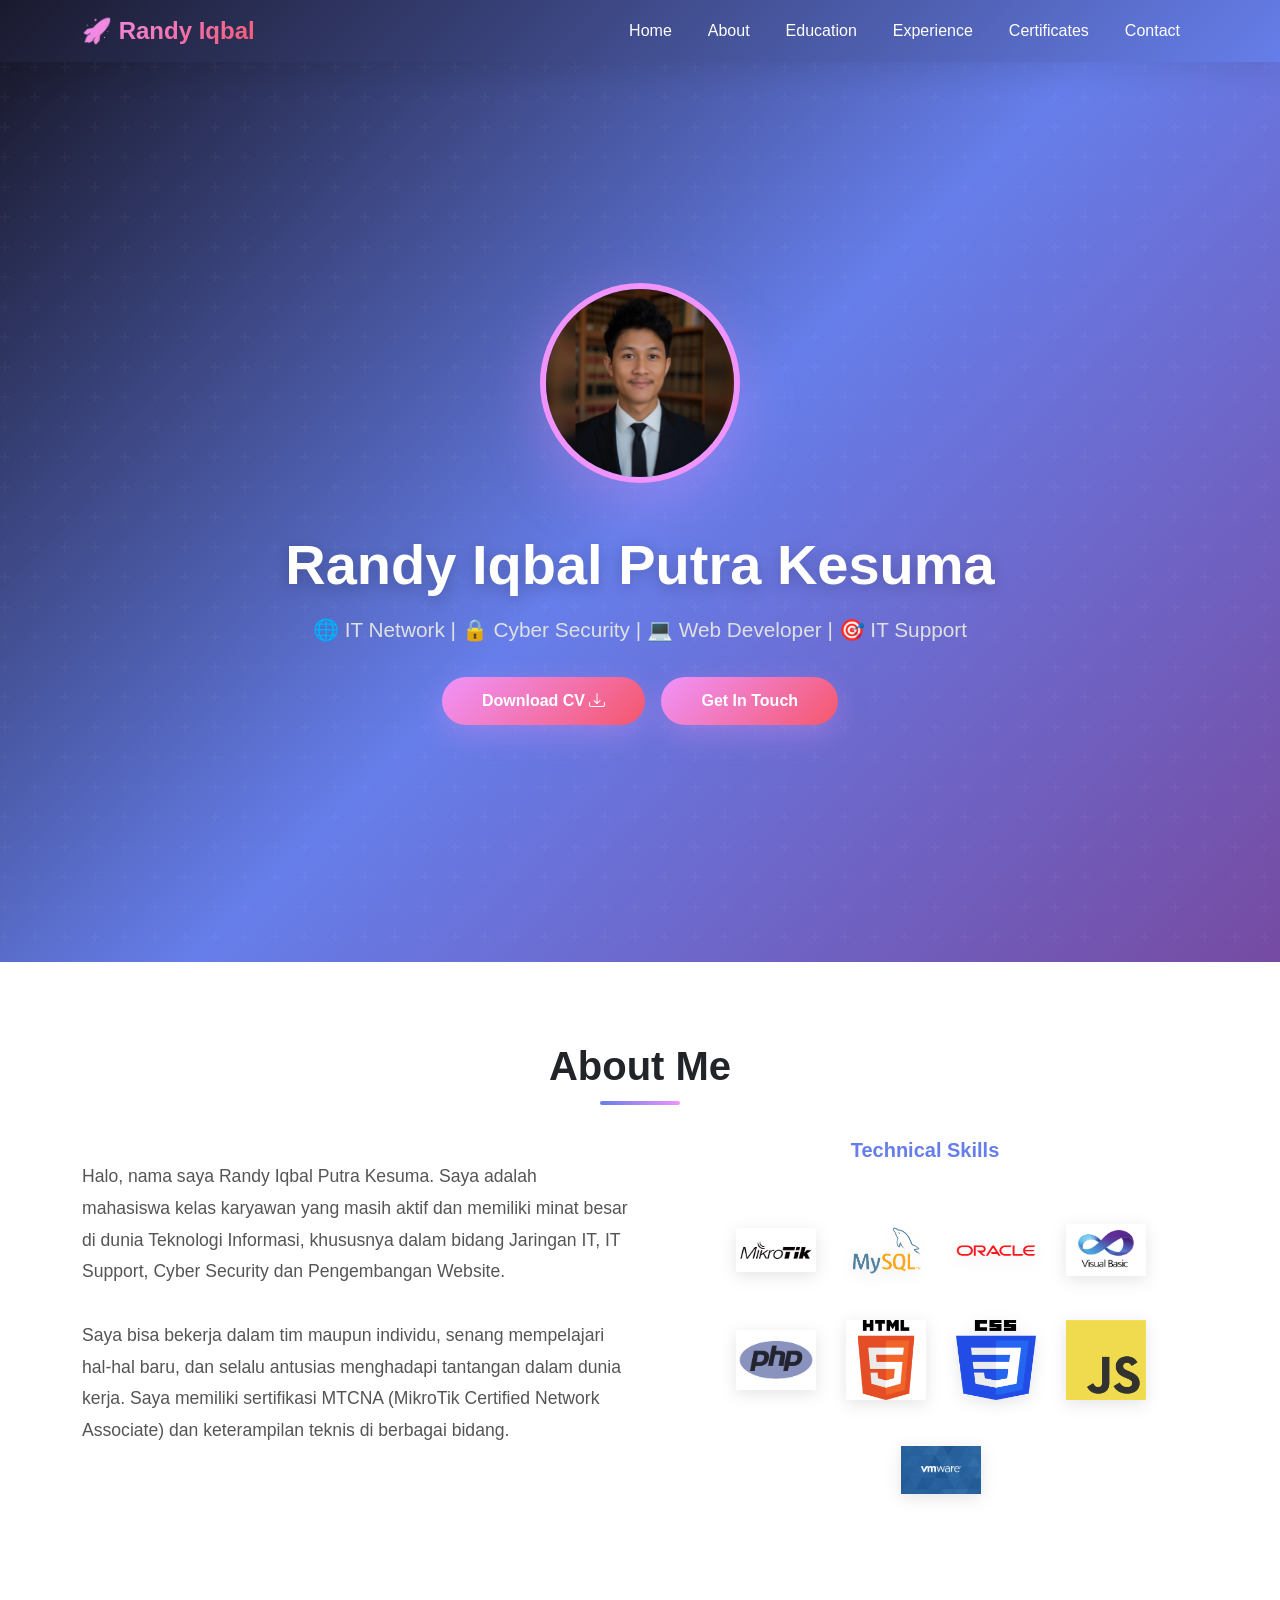
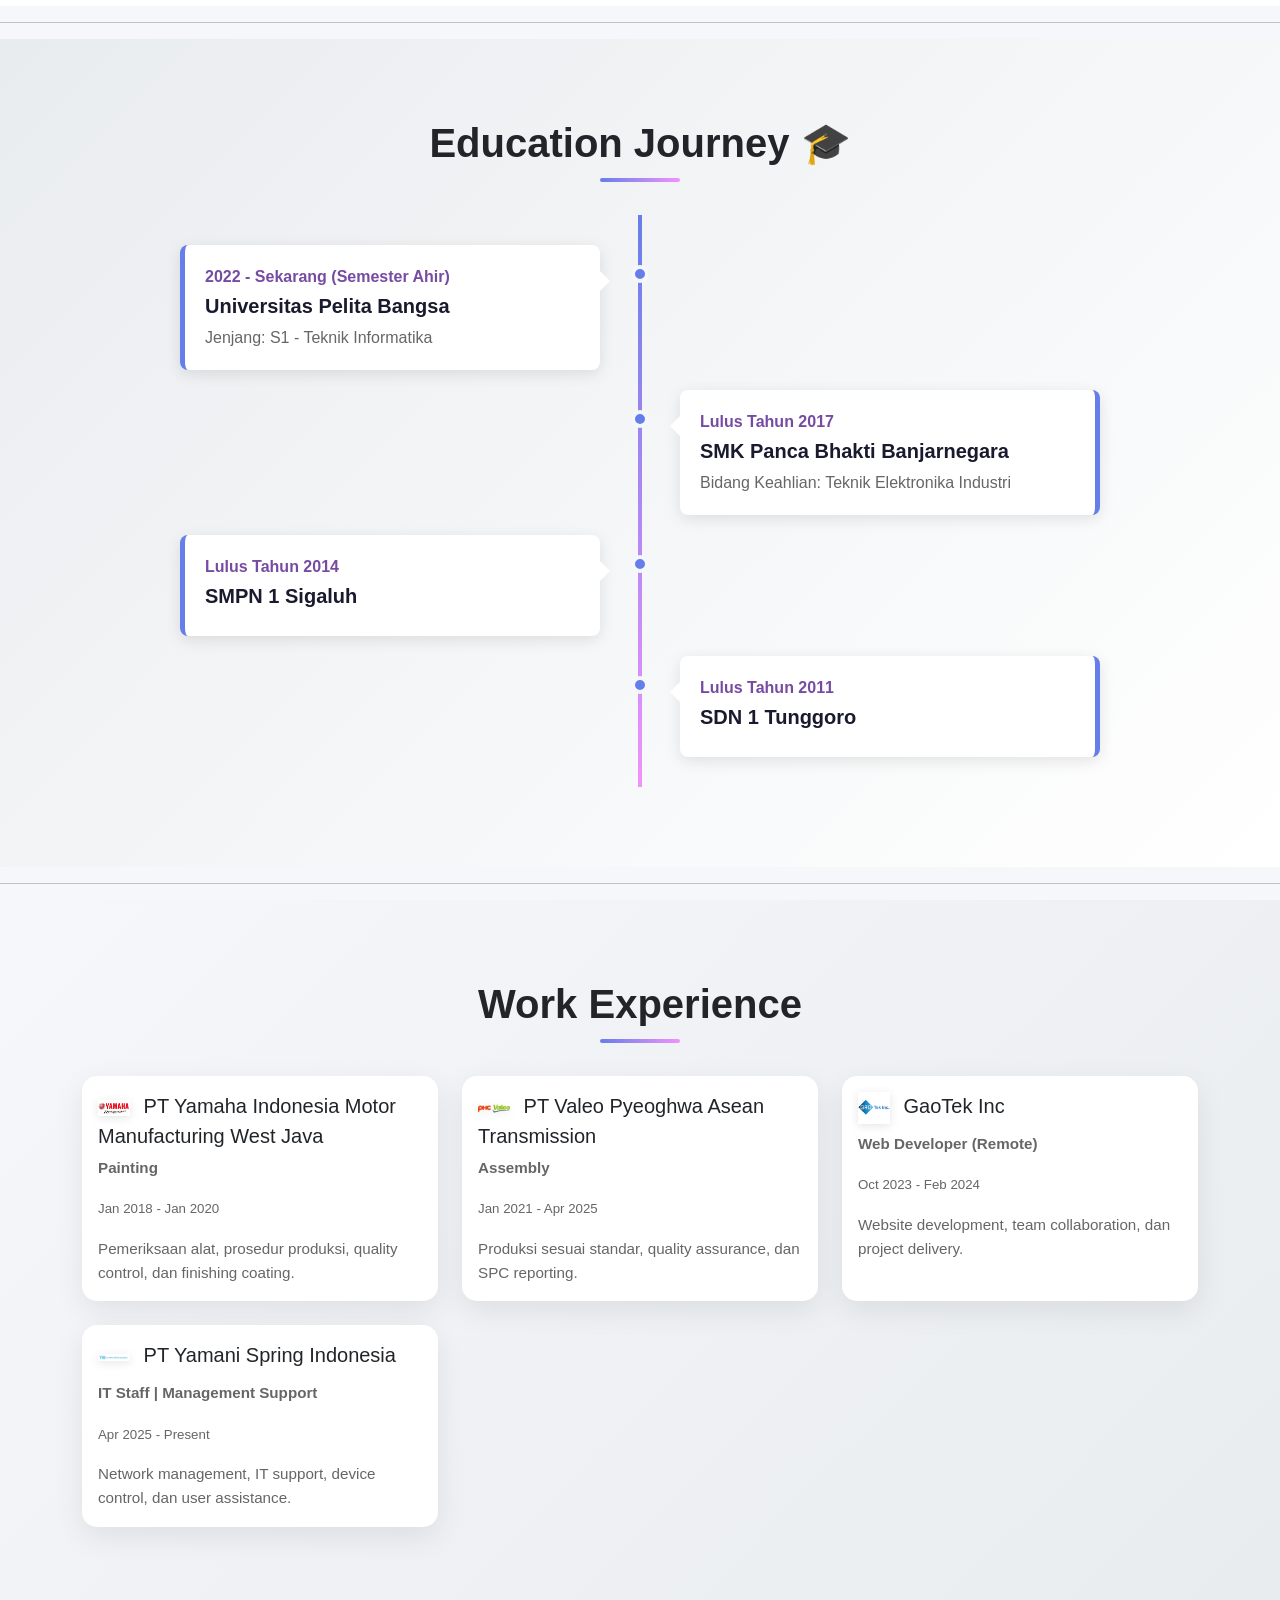
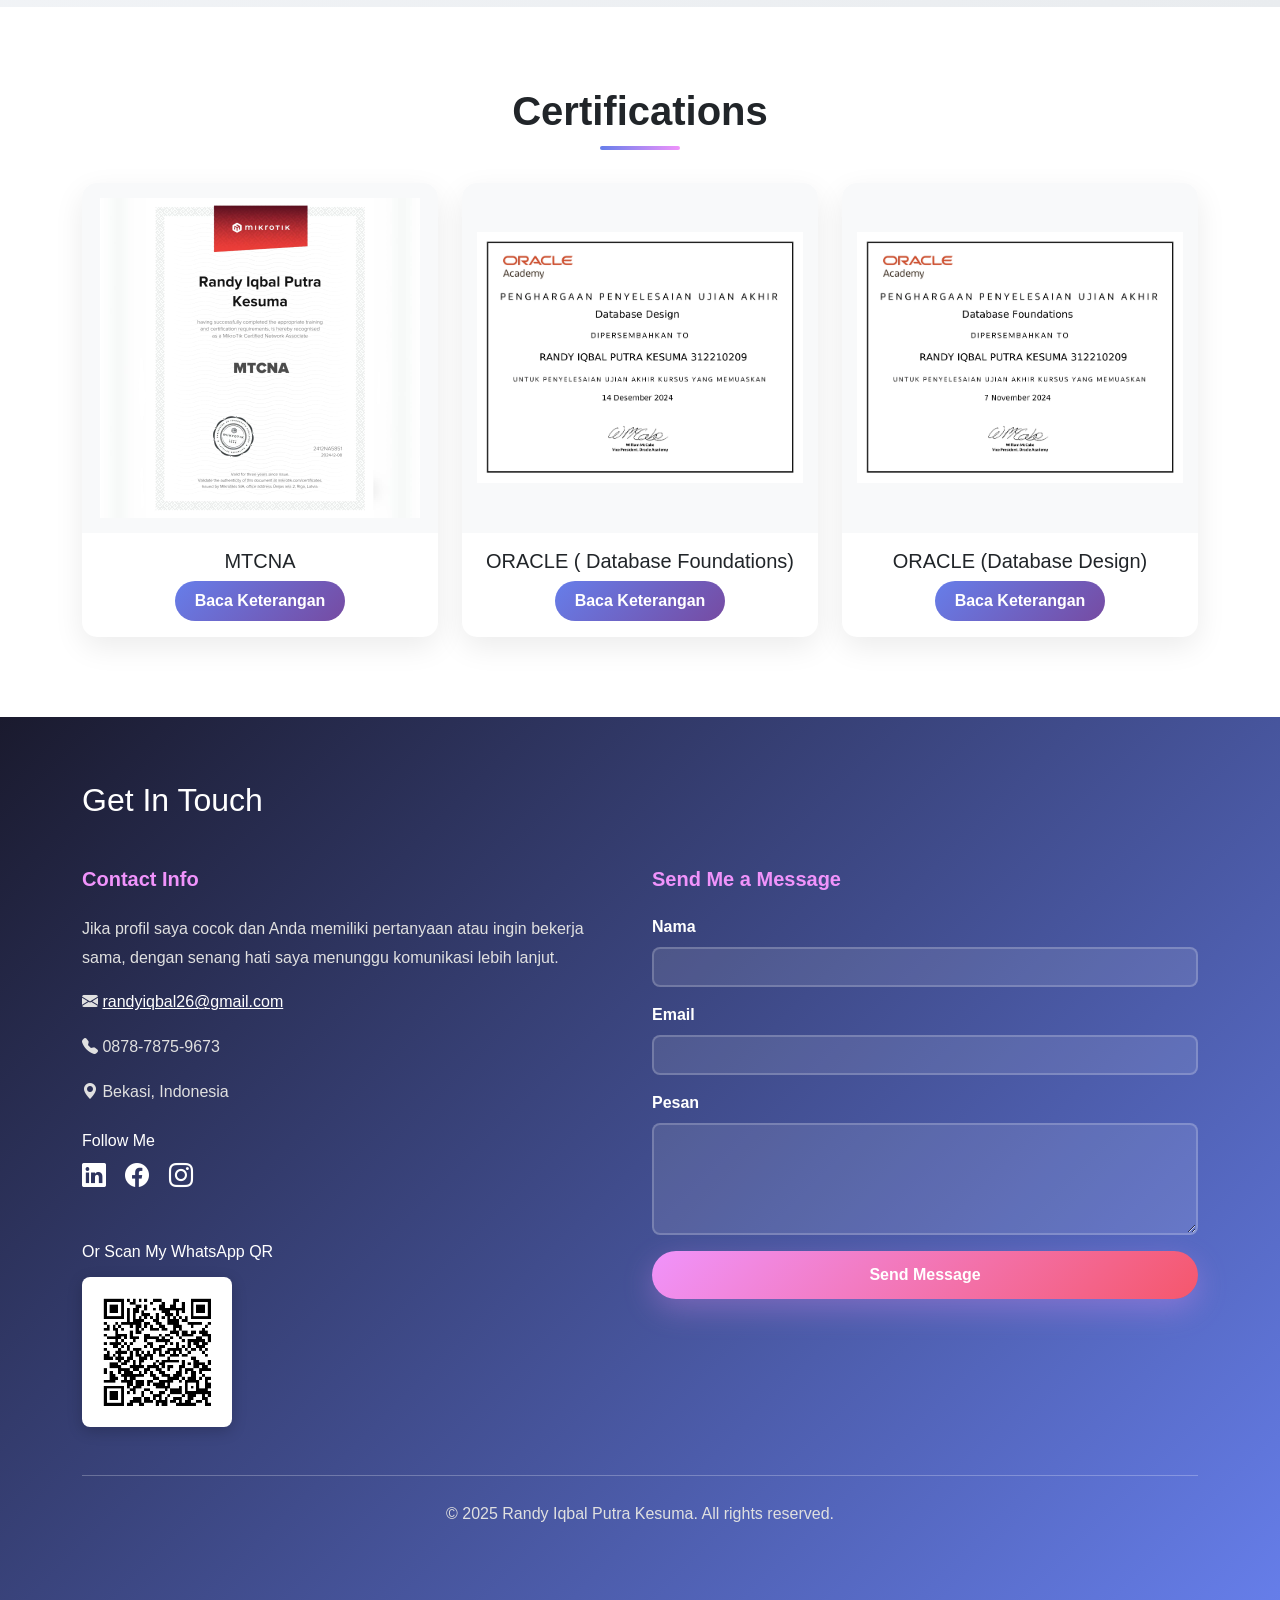
<file: Website/index.html>
<!doctype html>
<html lang="en">
  <head>
    <meta charset="utf-8" />
    <meta name="viewport" content="width=device-width, initial-scale=1" />
    <link href="https://cdn.jsdelivr.net/npm/bootstrap@5.0.2/dist/css/bootstrap.min.css" rel="stylesheet" />
    <link href="https://cdn.jsdelivr.net/npm/bootstrap-icons/font/bootstrap-icons.css" rel="stylesheet" />
    <title>Randy Iqbal Putra Kesuma | IT Professional</title>
    <style>
      * {
        margin: 0;
        padding: 0;
        box-sizing: border-box;
      }

      :root {
        --primary: #667eea;
        --secondary: #764ba2;
        --accent: #f093fb;
        --dark: #1a1a2e;
        --light: #f5f7fa;
        --success: #2ecc71;
      }

      body {
        font-family: "Segoe UI", Tahoma, Geneva, Verdana, sans-serif;
        background: var(--light);
        overflow-x: hidden;
      }

      /* NAVBAR STYLING */
      .navbar {
        background: linear-gradient(135deg, var(--dark) 0%, var(--primary) 100%);
        backdrop-filter: blur(10px);
        box-shadow: 0 8px 32px rgba(0, 0, 0, 0.1);
        position: sticky;
        top: 0;
        z-index: 1000;
      }

      .navbar-brand {
        font-weight: 700;
        font-size: 1.5rem;
        background: linear-gradient(135deg, #f093fb, #f5576c);
        -webkit-background-clip: text;
        -webkit-text-fill-color: transparent;
        background-clip: text;
      }

      .nav-link {
        position: relative;
        margin: 0 10px;
        font-weight: 500;
        color: white !important;
        transition: all 0.3s ease;
      }

      .nav-link::after {
        content: "";
        position: absolute;
        bottom: -5px;
        left: 0;
        width: 0;
        height: 2px;
        background: var(--accent);
        transition: width 0.3s ease;
      }

      .nav-link:hover::after {
        width: 100%;
      }

      /* HERO SECTION */
      .jumbotron {
        background: linear-gradient(135deg, var(--dark) 0%, var(--primary) 50%, var(--secondary) 100%);
        padding: 6rem 2rem;
        position: relative;
        overflow: hidden;
        min-height: 100vh;
        display: flex;
        align-items: center;
        justify-content: center;
      }

      .jumbotron::before {
        content: "";
        position: absolute;
        top: 0;
        left: 0;
        right: 0;
        bottom: 0;
        background: url("data:image/svg+xml,%3Csvg width='60' height='60' viewBox='0 0 60 60' xmlns='http://www.w3.org/2000/svg'%3E%3Cg fill='none' fill-rule='evenodd'%3E%3Cg fill='%23ffffff' fill-opacity='0.05'%3E%3Cpath d='M36 34v-4h-2v4h-4v2h4v4h2v-4h4v-2h-4zm0-30V0h-2v4h-4v2h4v4h2V6h4V4h-4zM6 34v-4H4v4H0v2h4v4h2v-4h4v-2H6zM6 4V0H4v4H0v2h4v4h2V6h4V4H6z'/%3E%3C/g%3E%3C/g%3E%3C/svg%3E");
        opacity: 0.5;
      }

      .hero-content {
        position: relative;
        z-index: 1;
        text-align: center;
        animation: fadeInUp 1s ease;
      }

      /* GAMBAR PROFIL TANPA ANIMASI */
      .jumbotron img {
        width: 200px;
        height: 200px;
        border: 6px solid var(--accent);
        border-radius: 50%;
        object-fit: cover;
        box-shadow: 0 20px 60px rgba(240, 147, 251, 0.3);
        transition: all 0.5s cubic-bezier(0.175, 0.885, 0.32, 1.275);
        /* Hapus properti 'animation: gentleFloat 4s ease-in-out infinite;' */
        margin-bottom: 2rem;
      }

      .jumbotron img:hover {
        transform: scale(1.15) rotateZ(5deg);
        box-shadow: 0 30px 80px rgba(240, 147, 251, 0.5);
      }
      /* Hapus @keyframes gentleFloat */

      .jumbotron h1 {
        font-size: 3.5rem;
        font-weight: 800;
        color: white;
        margin: 1rem auto;
        text-shadow: 0 4px 15px rgba(0, 0, 0, 0.2);
        /* Hapus style terkait animasi ketik */
      }

      .jumbotron p {
        font-size: 1.3rem;
        color: #e0e0e0;
        margin-bottom: 2rem;
        font-weight: 500;
      }

      /* Style untuk tombol seragam (btn-gradient) */
      .btn-gradient {
        background: linear-gradient(135deg, var(--accent), #f5576c);
        border: none;
        padding: 12px 40px;
        font-weight: 600;
        border-radius: 50px;
        transition: all 0.3s ease;
        box-shadow: 0 10px 30px rgba(240, 147, 251, 0.3);
        color: white !important;
      }

      .btn-gradient:hover {
        transform: translateY(-3px);
        box-shadow: 0 15px 40px rgba(240, 147, 251, 0.5);
      }

      /* Hapus @keyframes blink-caret */

      /* SECTION STYLING */
      section {
        padding: 5rem 2rem;
        position: relative;
      }

      section h2 {
        font-size: 2.5rem;
        font-weight: 800;
        text-align: center;
        margin-bottom: 3rem;
        position: relative;
        display: inline-block;
        width: 100%;
      }

      section h2::after {
        content: "";
        position: absolute;
        bottom: -15px;
        left: 50%;
        transform: translateX(-50%);
        width: 80px;
        height: 4px;
        background: linear-gradient(90deg, var(--primary), var(--accent));
        border-radius: 2px;
      }

      /* ABOUT SECTION */
      #About {
        background: white;
      }

      .about-text {
        font-size: 1.1rem;
        line-height: 1.8;
        color: #555;
        margin-bottom: 2rem;
      }

      .skills-list {
        display: flex;
        flex-wrap: wrap;
        gap: 30px;
        justify-content: center;
        align-items: center;
        margin-top: 3rem;
      }

      .skills-list li {
        list-style: none;
        position: relative;
      }

      .skills-list img {
        width: 80px;
        height: 80px;
        object-fit: contain;
        filter: drop-shadow(0 4px 8px rgba(0, 0, 0, 0.1));
        transition: all 0.3s ease;
      }

      .skills-list li:hover img {
        transform: scale(1.35) rotateZ(10deg);
        filter: drop-shadow(0 10px 20px rgba(102, 126, 234, 0.4));
      }

      /* EDUCATION ROADMAP STYLING */
      #Education {
        background: linear-gradient(135deg, #e9ecef 0%, #ffffff 100%);
      }

      .timeline {
        position: relative;
        padding: 20px 0;
        max-width: 1000px;
        margin: 0 auto;
      }

      .timeline::before {
        content: "";
        position: absolute;
        width: 4px;
        background: linear-gradient(to top, var(--accent), var(--primary));
        top: 0;
        bottom: 0;
        left: 50%;
        margin-left: -2px;
      }

      .timeline-item {
        padding: 10px 40px;
        position: relative;
        width: 50%;
      }

      .timeline-item:nth-child(odd) {
        left: 0;
      }

      .timeline-item:nth-child(even) {
        left: 50%;
      }

      .timeline-content {
        padding: 20px;
        background: white;
        position: relative;
        border-radius: 8px;
        box-shadow: 0 4px 15px rgba(0, 0, 0, 0.1);
        transition: all 0.3s ease;
        border-left: 5px solid var(--primary);
      }

      .timeline-item:hover .timeline-content {
        transform: translateY(-5px);
        box-shadow: 0 8px 25px rgba(102, 126, 234, 0.2);
      }

      .timeline-item:nth-child(even) .timeline-content {
        border-left: none;
        border-right: 5px solid var(--primary);
      }

      .timeline-content h5 {
        color: var(--dark);
        font-weight: 700;
      }

      .timeline-content p {
        margin: 0;
        color: #666;
      }

      .timeline-dot {
        position: absolute;
        width: 18px;
        height: 18px;
        right: -9px;
        background: var(--primary);
        border: 4px solid var(--light);
        top: 30px;
        border-radius: 50%;
        z-index: 1;
        transition: background 0.3s ease;
      }

      .timeline-item:nth-child(even) .timeline-dot {
        left: -9px;
        right: auto;
      }

      .timeline-item:hover .timeline-dot {
        background: var(--accent);
      }

      .timeline-content::after {
        content: " ";
        position: absolute;
        top: 26px;
        width: 0;
        height: 0;
        border-style: solid;
      }

      .timeline-item:nth-child(odd) .timeline-content::after {
        border-width: 10px 0 10px 10px;
        border-color: transparent transparent transparent white;
        right: -10px;
      }

      .timeline-item:nth-child(even) .timeline-content::after {
        border-width: 10px 10px 10px 0;
        border-color: transparent white transparent transparent;
        left: -10px;
      }

      .timeline-date {
        font-weight: 600;
        color: var(--secondary);
        display: block;
        margin-bottom: 5px;
      }

      /* WORK EXPERIENCE */
      .Pengalaman {
        background: linear-gradient(135deg, #f5f7fa 0%, #e9ecef 100%);
      }

      .card {
        border: none;
        border-radius: 15px;
        overflow: hidden;
        background: white;
        transition: all 0.4s cubic-bezier(0.175, 0.885, 0.32, 1.275);
        box-shadow: 0 10px 30px rgba(0, 0, 0, 0.08);
        position: relative;
        height: 100%;
      }

      .card::before {
        content: "";
        position: absolute;
        top: 0;
        left: 0;
        right: 0;
        height: 4px;
        background: linear-gradient(90deg, var(--primary), var(--accent));
        transform: scaleX(0);
        transform-origin: left;
        transition: transform 0.4s ease;
      }

      .card:hover::before {
        transform: scaleX(1);
      }

      .card:hover {
        transform: translateY(-10px);
        box-shadow: 0 25px 60px rgba(102, 126, 234, 0.2);
      }

      .company-logo {
        width: 32px;
        height: 32px;
        object-fit: contain;
        margin-right: 8px;
        vertical-align: middle;
        filter: drop-shadow(0 2px 4px rgba(0, 0, 0, 0.1));
        transition: transform 0.3s ease;
      }

      .card:hover .company-logo {
        transform: scale(1.15);
      }

      .card-text {
        color: #666;
        line-height: 1.6;
        font-size: 0.95rem;
      }

      /* CERTIFICATES */
      #certificates {
        background: white;
      }

      #certificates .card {
        position: relative;
        overflow: hidden;
      }

      #certificates .card-img-top {
        height: 350px;
        object-fit: contain;
        padding: 15px;
        background: #f8f9fa;
        transition: transform 0.4s ease;
      }

      #certificates .card:hover .card-img-top {
        transform: scale(1.1);
      }

      .btn-show-caption {
        background: linear-gradient(135deg, var(--primary), var(--secondary));
        border: none;
        border-radius: 25px;
        padding: 8px 20px;
        font-weight: 600;
        transition: all 0.3s ease;
        color: white;
      }

      .btn-show-caption:hover {
        transform: scale(1.08);
        box-shadow: 0 8px 20px rgba(102, 126, 234, 0.3);
      }

      .caption {
        color: #666;
        font-size: 0.9rem;
        margin-top: 1rem;
        line-height: 1.6;
        font-style: italic;
        display: block;
        padding: 10px;
        background: #f8f9fa;
        border-radius: 8px;
        border-left: 4px solid var(--primary);
      }

      /* FOOTER */
      footer {
        background: linear-gradient(135deg, var(--dark) 0%, var(--primary) 100%);
        color: white;
        padding: 4rem 2rem;
      }

      footer h2 {
        color: white;
        margin-bottom: 2rem;
      }

      footer h5 {
        color: var(--accent);
        font-weight: 700;
        margin-bottom: 1.5rem;
      }

      footer p {
        color: #e0e0e0;
        line-height: 1.8;
      }

      .form-control {
        background: rgba(255, 255, 255, 0.1);
        border: 2px solid rgba(255, 255, 255, 0.2);
        color: white;
        border-radius: 8px;
        transition: all 0.3s ease;
      }

      .form-control::placeholder {
        color: rgba(255, 255, 255, 0.6);
      }

      .form-control:focus {
        background: rgba(255, 255, 255, 0.15);
        border-color: var(--accent);
        box-shadow: 0 0 15px rgba(240, 147, 251, 0.3);
        color: white;
      }

      .form-label {
        color: white;
        font-weight: 600;
      }

      .social-icon {
        display: inline-block;
        margin-right: 15px;
        transition: all 0.3s ease;
      }

      .social-icon:hover {
        color: var(--accent) !important;
        transform: translateY(-5px);
      }

      /* ANIMATIONS */
      @keyframes fadeInUp {
        from {
          opacity: 0;
          transform: translateY(30px);
        }
        to {
          opacity: 1;
          transform: translateY(0);
        }
      }

      .fade-in-on-scroll {
        opacity: 0;
        transform: translateY(20px);
        transition: all 0.6s ease;
      }

      .fade-in-on-scroll.visible {
        opacity: 1;
        transform: translateY(0);
      }

      /* RESPONSIVE */
      @media (max-width: 768px) {
        .jumbotron h1 {
          font-size: 2.2rem;
        }

        .jumbotron p {
          font-size: 1rem;
        }

        /* Pastikan tombol tetap rapi di mobile */
        .d-flex.justify-content-center {
          flex-direction: column;
          align-items: center;
        }
        .d-flex.justify-content-center a {
          margin: 5px 0 !important;
        }

        section {
          padding: 3rem 1rem;
        }

        section h2 {
          font-size: 2rem;
        }

        .skills-list {
          gap: 20px;
        }

        .skills-list img {
          width: 60px;
          height: 60px;
        }

        /* Responsive for Timeline */
        .timeline::before {
          left: 10px;
        }

        .timeline-item {
          width: 100%;
          padding-left: 30px;
          padding-right: 10px;
        }

        .timeline-item:nth-child(even) {
          left: 0%;
        }

        .timeline-item:nth-child(odd) .timeline-content::after {
          border-width: 10px 10px 10px 0;
          border-color: transparent white transparent transparent;
          left: -10px;
          right: auto;
        }

        .timeline-item:nth-child(even) .timeline-content::after {
          left: -10px;
          right: auto;
        }

        .timeline-dot {
          left: 1px;
          right: auto;
        }

        .timeline-item:nth-child(even) .timeline-dot {
          left: 1px;
        }
      }

      /* SCROLL BEHAVIOR */
      html {
        scroll-behavior: smooth;
      }

      ::-webkit-scrollbar {
        width: 10px;
      }

      ::-webkit-scrollbar-track {
        background: var(--light);
      }

      ::-webkit-scrollbar-thumb {
        background: linear-gradient(135deg, var(--primary), var(--accent));
        border-radius: 5px;
      }
    </style>
  </head>
  <body>
    <nav class="navbar navbar-expand-lg navbar-dark">
      <div class="container">
        <a class="navbar-brand" href="#Home">🚀 Randy Iqbal</a>
        <button class="navbar-toggler" type="button" data-bs-toggle="collapse" data-bs-target="#navbarNav">
          <span class="navbar-toggler-icon"></span>
        </button>
        <div class="collapse navbar-collapse" id="navbarNav">
          <div class="navbar-nav ms-auto">
            <a class="nav-link" href="#Home">Home</a>
            <a class="nav-link" href="#About">About</a>
            <a class="nav-link" href="#Education">Education</a>
            <a class="nav-link" href="#Pengalaman">Experience</a>
            <a class="nav-link" href="#certificates">Certificates</a>
            <a class="nav-link" href="#hubungi">Contact</a>
          </div>
        </div>
      </div>
    </nav>

    <section class="jumbotron" id="Home">
      <div class="hero-content">
        <img src="./img/1732609286891 (1).jpg" alt="Randy Iqbal" />

        <h1>Randy Iqbal Putra Kesuma</h1>

        <p>🌐 IT Network | 🔒 Cyber Security | 💻 Web Developer | 🎯 IT Support</p>

        <div class="d-flex justify-content-center">
          <a href="File/Randy Iqbal Putra K _CV (1).pdf" download class="btn btn-gradient mx-2">Download CV <i class="bi bi-download"></i></a>
          <a href="#hubungi" class="btn btn-gradient mx-2">Get In Touch</a>
        </div>

        <small class="text-white-50 mt-3 d-block"></small>
      </div>
    </section>

    <section id="About">
      <div class="container">
        <h2 class="mb-5">About Me</h2>
        <div class="row align-items-center">
          <div class="col-lg-6 mb-4">
            <p class="about-text fade-in-on-scroll">
              Halo, nama saya Randy Iqbal Putra Kesuma. Saya adalah mahasiswa kelas karyawan yang masih aktif dan memiliki minat besar di dunia Teknologi Informasi, khususnya dalam bidang Jaringan IT, IT Support, Cyber Security dan
              Pengembangan Website.
            </p>
            <p class="about-text fade-in-on-scroll">
              Saya bisa bekerja dalam tim maupun individu, senang mempelajari hal-hal baru, dan selalu antusias menghadapi tantangan dalam dunia kerja. Saya memiliki sertifikasi MTCNA (MikroTik Certified Network Associate) dan keterampilan
              teknis di berbagai bidang.
            </p>
          </div>
          <div class="col-lg-6">
            <h5 style="color: var(--primary); font-weight: 700; margin-bottom: 2rem; text-align: center" class="fade-in-on-scroll">Technical Skills</h5>
            <ul class="skills-list fade-in-on-scroll">
              <li><img src="./img/mikrotik.png" alt="MikroTik" title="MikroTik" /></li>
              <li><img src="./img/sqllogooo.png" alt="MySQL" title="MySQL" /></li>
              <li><img src="./img/Oracle-Logo.png" alt="Oracle" title="Oracle" /></li>
              <li><img src="./img/vblogo.png" alt="Visual Basic" title="Visual Basic" /></li>
              <li><img src="./img/php.jpg" alt="PHP" title="PHP" /></li>
              <li><img src="./img/htmlok.png" alt="HTML" title="HTML" /></li>
              <li><img src="./img/cssok.png" alt="CSS" title="CSS" /></li>
              <li><img src="./img/jsok.png" alt="JavaScript" title="JavaScript" /></li>
              <li><img src="./img/vmware.jpg" alt="JavaScript" title="JavaScript" /></li>
            </ul>
          </div>
        </div>
      </div>
    </section>

    <hr />

    <section id="Education">
      <div class="container">
        <h2 class="mb-5">Education Journey 🎓</h2>
        <div class="timeline">
          <div class="timeline-item fade-in-on-scroll">
            <div class="timeline-dot"></div>
            <div class="timeline-content">
              <span class="timeline-date">2022 - Sekarang (Semester Ahir)</span>
              <h5>Universitas Pelita Bangsa</h5>
              <p>Jenjang: S1 - Teknik Informatika</p>
            </div>
          </div>

          <div class="timeline-item fade-in-on-scroll">
            <div class="timeline-dot"></div>
            <div class="timeline-content">
              <span class="timeline-date">Lulus Tahun 2017</span>
              <h5>SMK Panca Bhakti Banjarnegara</h5>
              <p>Bidang Keahlian: Teknik Elektronika Industri</p>
            </div>
          </div>

          <div class="timeline-item fade-in-on-scroll">
            <div class="timeline-dot"></div>
            <div class="timeline-content">
              <span class="timeline-date">Lulus Tahun 2014</span>
              <h5>SMPN 1 Sigaluh</h5>
            </div>
          </div>

          <div class="timeline-item fade-in-on-scroll">
            <div class="timeline-dot"></div>
            <div class="timeline-content">
              <span class="timeline-date">Lulus Tahun 2011</span>
              <h5>SDN 1 Tunggoro</h5>
            </div>
          </div>
        </div>
      </div>
    </section>

    <hr />

    <section class="Pengalaman" id="Pengalaman">
      <div class="container">
        <h2 class="mb-5">Work Experience</h2>
        <div class="row g-4">
          <div class="col-md-6 col-lg-4">
            <div class="card fade-in-on-scroll">
              <div class="card-body">
                <h5 class="card-title">
                  <img src="./img/yamaha.jpg" alt="Yamaha" class="company-logo" />
                  PT Yamaha Indonesia Motor Manufacturing West Java
                </h5>
                <p class="card-text"><strong>Painting</strong></p>
                <p class="card-text"><small>Jan 2018 - Jan 2020</small></p>
                <p class="card-text">Pemeriksaan alat, prosedur produksi, quality control, dan finishing coating.</p>
              </div>
            </div>
          </div>

          <div class="col-md-6 col-lg-4">
            <div class="card fade-in-on-scroll">
              <div class="card-body">
                <h5 class="card-title">
                  <img src="./img/valeo.png" alt="Valeo" class="company-logo" />
                  PT Valeo Pyeoghwa Asean Transmission
                </h5>
                <p class="card-text"><strong>Assembly</strong></p>
                <p class="card-text"><small>Jan 2021 - Apr 2025</small></p>
                <p class="card-text">Produksi sesuai standar, quality assurance, dan SPC reporting.</p>
              </div>
            </div>
          </div>

          <div class="col-md-6 col-lg-4">
            <div class="card fade-in-on-scroll">
              <div class="card-body">
                <h5 class="card-title">
                  <img src="./img/images.png" alt="GaoTek" class="company-logo" />
                  GaoTek Inc
                </h5>
                <p class="card-text"><strong>Web Developer (Remote)</strong></p>
                <p class="card-text"><small>Oct 2023 - Feb 2024</small></p>
                <p class="card-text">Website development, team collaboration, dan project delivery.</p>
              </div>
            </div>
          </div>

          <div class="col-md-6 col-lg-4">
            <div class="card fade-in-on-scroll">
              <div class="card-body">
                <h5 class="card-title">
                  <img src="./img/yamani.png" alt="Yamani" class="company-logo" />
                  PT Yamani Spring Indonesia
                </h5>
                <p class="card-text"><strong>IT Staff | Management Support </strong></p>
                <p class="card-text"><small>Apr 2025 - Present</small></p>
                <p class="card-text">Network management, IT support, device control, dan user assistance.</p>
              </div>
            </div>
          </div>
        </div>
      </div>
    </section>

    <section id="certificates">
      <div class="container">
        <h2 class="mb-5">Certifications</h2>
        <div class="row g-4">
          <div class="col-md-6 col-lg-4">
            <div class="card fade-in-on-scroll">
              <img src="./img/serti mtcna.jpeg" class="card-img-top" alt="MTCNA Certificate" />
              <div class="card-body text-center">
                <h5 class="card-title">MTCNA</h5>
                <button
                  class="btn-show-caption"
                  data-caption="Pada tahun 2024, saya mengikuti pelatihan MTCNA (MikroTik Certified Network Associate) selama 3 hari. MTCNA adalah sertifikasi dasar yang diberikan oleh MikroTik untuk menguji pemahaman tentang pengelolaan jaringan menggunakan perangkat MikroTik, mencakup konfigurasi router, manajemen jaringan, serta pengaturan berbagai layanan jaringan seperti routing, switching, dan firewall. Pelatihan ini memberikan dasar yang kuat bagi Anda dalam merancang dan mengelola jaringan berbasis MikroTik."
                >
                  Baca Keterangan
                </button>
                <p class="mt-3 caption d-none"></p>
              </div>
            </div>
          </div>

          <div class="col-md-6 col-lg-4">
            <div class="card fade-in-on-scroll">
              <img src="./img/clmsCertificate design database_page-0001.jpg" class="card-img-top" alt="Oracle ( Database Foundations)" />
              <div class="card-body text-center">
                <h5 class="card-title">ORACLE ( Database Foundations)</h5>
                <button
                  class="btn-show-caption"
                  data-caption="Sertifikat Database Foundation dari Oracle adalah sertifikasi dasar yang menguji pemahaman dan keterampilan dalam menggunakan teknologi basis data Oracle. Sertifikat ini mencakup konsep dasar tentang pengelolaan basis data, seperti perancangan, pengelolaan tabel, query dengan SQL, dan pemahaman tentang arsitektur basis data Oracle. Program ini memberi dasar yang kuat dalam bekerja dengan sistem manajemen basis data Oracle, yang penting untuk mata kuliah Manajemen Basis Data yang Anda pelajari."
                >
                  Baca Keterangan
                </button>
                <p class="mt-3 caption d-none"></p>
              </div>
            </div>
          </div>

          <div class="col-md-6 col-lg-4">
            <div class="card fade-in-on-scroll">
              <img src="./img/foundation.jpg" class="card-img-top" alt="Oracle Certificate" />
              <div class="card-body text-center">
                <h5 class="card-title">ORACLE (Database Design)</h5>
                <button
                  class="btn-show-caption"
                  data-caption="Sertifikat Database Design dari Oracle adalah sertifikasi yang menguji pemahaman dalam merancang struktur basis data yang efisien dan efektif menggunakan teknologi Oracle. Sertifikat ini mencakup konsep desain basis data seperti normalisasi, pemodelan entitas-relasi (ER), serta perancangan tabel dan indeks untuk mengoptimalkan kinerja. Program ini penting untuk meningkatkan kemampuan dalam merancang basis data yang kuat dan mudah dikelola, serta memastikan bahwa struktur basis data mendukung kebutuhan aplikasi dan bisnis."
                >
                  Baca Keterangan
                </button>
                <p class="mt-3 caption d-none"></p>
              </div>
            </div>
          </div>
        </div>
      </div>
    </section>

    <footer id="hubungi">
      <div class="container">
        <h2 class="mb-5">Get In Touch</h2>
        <div class="row">
          <div class="col-lg-6 mb-4">
            <h5>Contact Info</h5>
            <p>Jika profil saya cocok dan Anda memiliki pertanyaan atau ingin bekerja sama, dengan senang hati saya menunggu komunikasi lebih lanjut.</p>
            <p><i class="bi bi-envelope-fill"></i> <a href="mailto:randyiqbal26@gmail.com" class="text-white text-decoration-underline">randyiqbal26@gmail.com</a></p>
            <p><i class="bi bi-telephone-fill"></i> 0878-7875-9673</p>
            <p><i class="bi bi-geo-alt-fill"></i> Bekasi, Indonesia</p>
            <div class="mt-4">
              <h6>Follow Me</h6>
              <a href="https://www.linkedin.com/in/randy-iqbal-putra-kesuma-2993041b5/" target="_blank" class="social-icon text-white"><i class="bi bi-linkedin" style="font-size: 1.5rem"></i></a>
              <a href="https://www.facebook.com/share/14zuNKFPrN/?mibextid=qi2Omg" target="_blank" class="social-icon text-white"><i class="bi bi-facebook" style="font-size: 1.5rem"></i></a>
              <a href="https://www.instagram.com/randyiqbalputra?igsh=MTk2c3JjZ2h4OW03Mw==" target="_blank" class="social-icon text-white"><i class="bi bi-instagram" style="font-size: 1.5rem"></i></a>
            </div>

            <div class="mt-5 text-center text-lg-start">
              <h6 class="mb-3">Or Scan My WhatsApp QR</h6>
              <img src="./img/QR WA.png" alt="WhatsApp QR Code" style="width: 150px; height: auto; border-radius: 8px; background: white; padding: 10px; box-shadow: 0 4px 15px rgba(0, 0, 0, 0.2)" class="fade-in-on-scroll" />
            </div>
          </div>

          <div class="col-lg-6">
            <h5>Send Me a Message</h5>
            <form action="mailto:randyiqbal26@gmail.com" method="POST" enctype="text/plain">
              <div class="mb-3">
                <label for="name" class="form-label">Nama</label>
                <input type="text" class="form-control" id="name" name="name" required />
              </div>
              <div class="mb-3">
                <label for="email" class="form-label">Email</label>
                <input type="email" class="form-control" id="email" name="email" required />
              </div>
              <div class="mb-3">
                <label for="message" class="form-label">Pesan</label>
                <textarea class="form-control" id="message" name="message" rows="4" required></textarea>
              </div>
              <button type="submit" class="btn btn-gradient w-100">Send Message</button>
            </form>
          </div>
        </div>
        <hr class="my-4" />
        <p class="text-center">&copy; 2025 Randy Iqbal Putra Kesuma. All rights reserved.</p>
      </div>
    </footer>

    <script src="https://cdn.jsdelivr.net/npm/bootstrap@5.0.2/dist/js/bootstrap.bundle.min.js"></script>
    <script>
      // ===================================
      // 1. SCROLL ANIMATION (Tetap Dipertahankan)
      // ===================================
      const observerOptions = {
        threshold: 0.1,
        rootMargin: "0px 0px -50px 0px",
      };

      const observer = new IntersectionObserver(function (entries) {
        entries.forEach((entry) => {
          if (entry.isIntersecting) {
            entry.target.classList.add("visible");
          }
        });
      }, observerOptions);

      document.querySelectorAll(".fade-in-on-scroll").forEach((el) => {
        observer.observe(el);
      });

      // ===================================
      // 2. CERTIFICATE BUTTON (Tetap Dipertahankan)
      // ===================================
      document.querySelectorAll(".btn-show-caption").forEach((button) => {
        button.addEventListener("click", function (e) {
          e.preventDefault();
          const captionElement = this.nextElementSibling;
          if (captionElement) {
            captionElement.textContent = this.getAttribute("data-caption");
            captionElement.classList.toggle("d-none");
          }
        });
      });

      // HAPUS SCRIPT ANIMASI KETIK DI SINI

      document.addEventListener("DOMContentLoaded", () => {
        // Tidak ada kode animasi ketik lagi
      });
    </script>
  </body>
</html>
</file>
